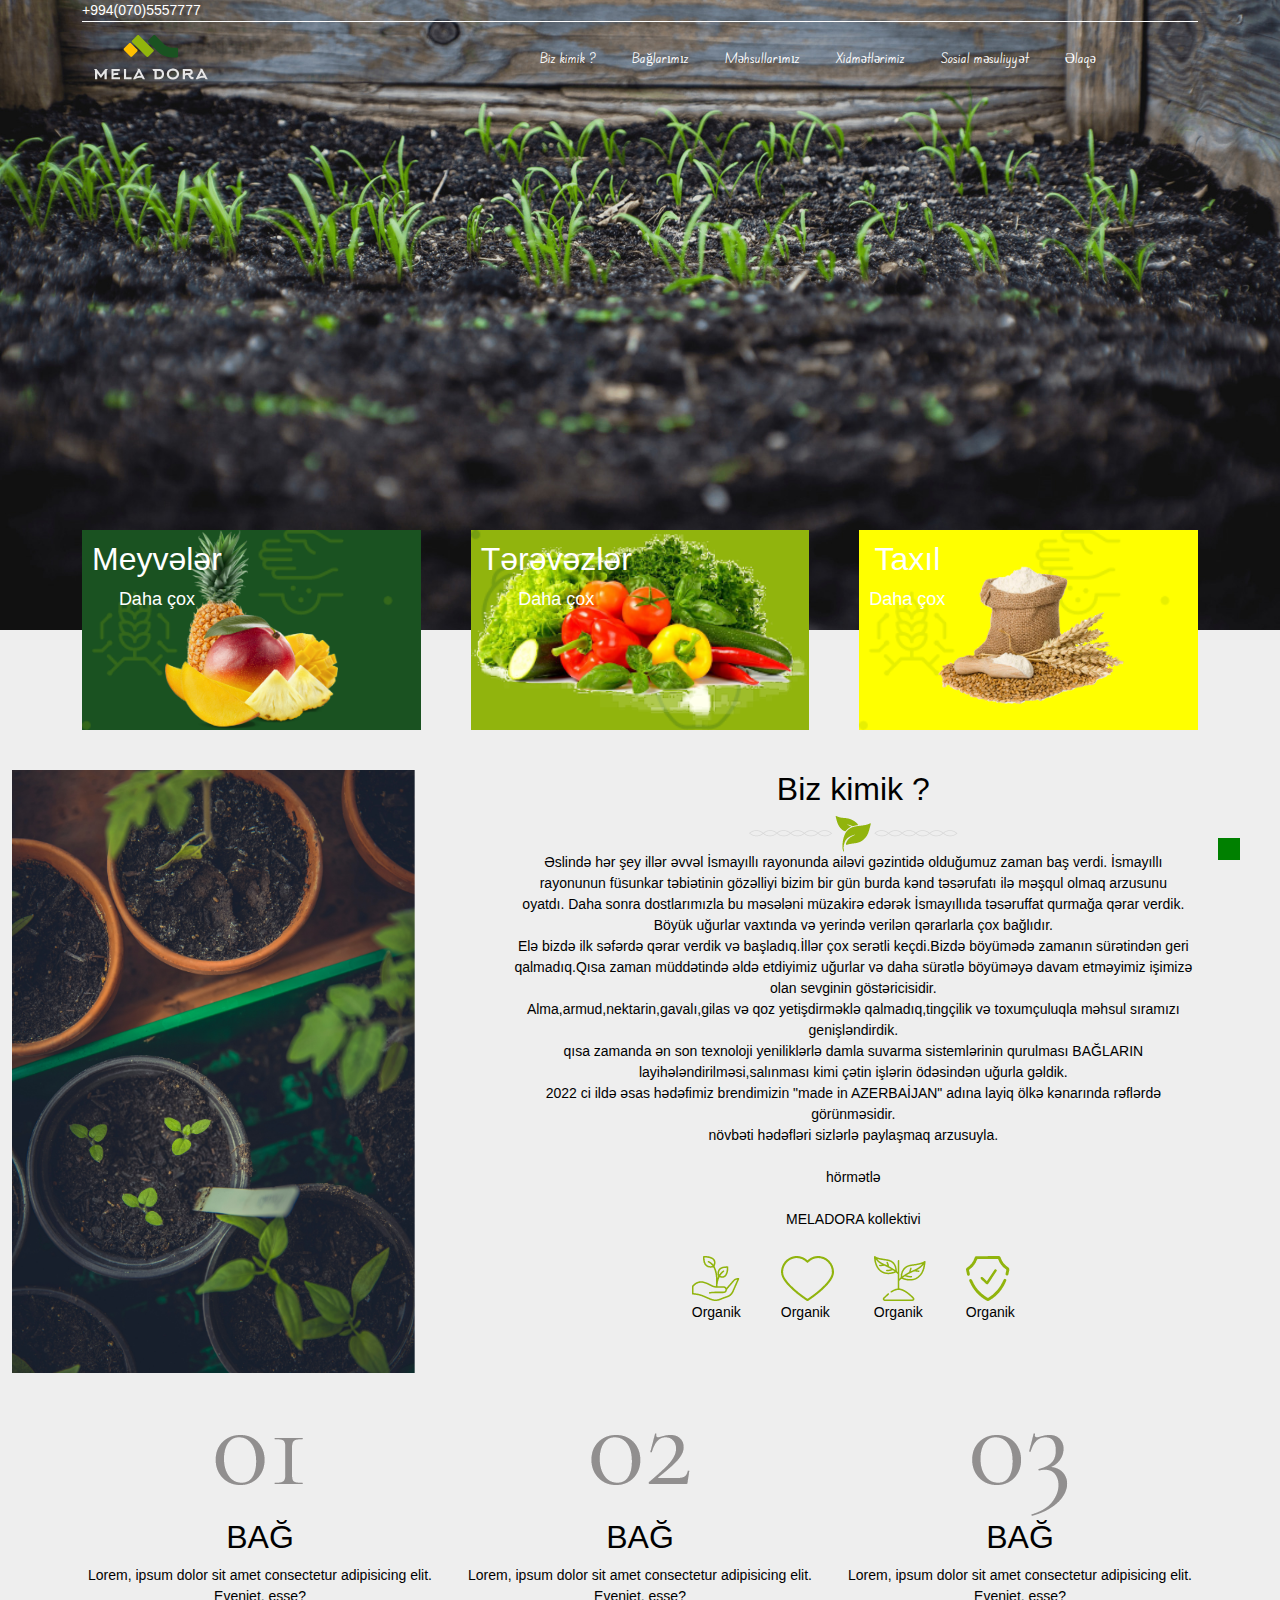
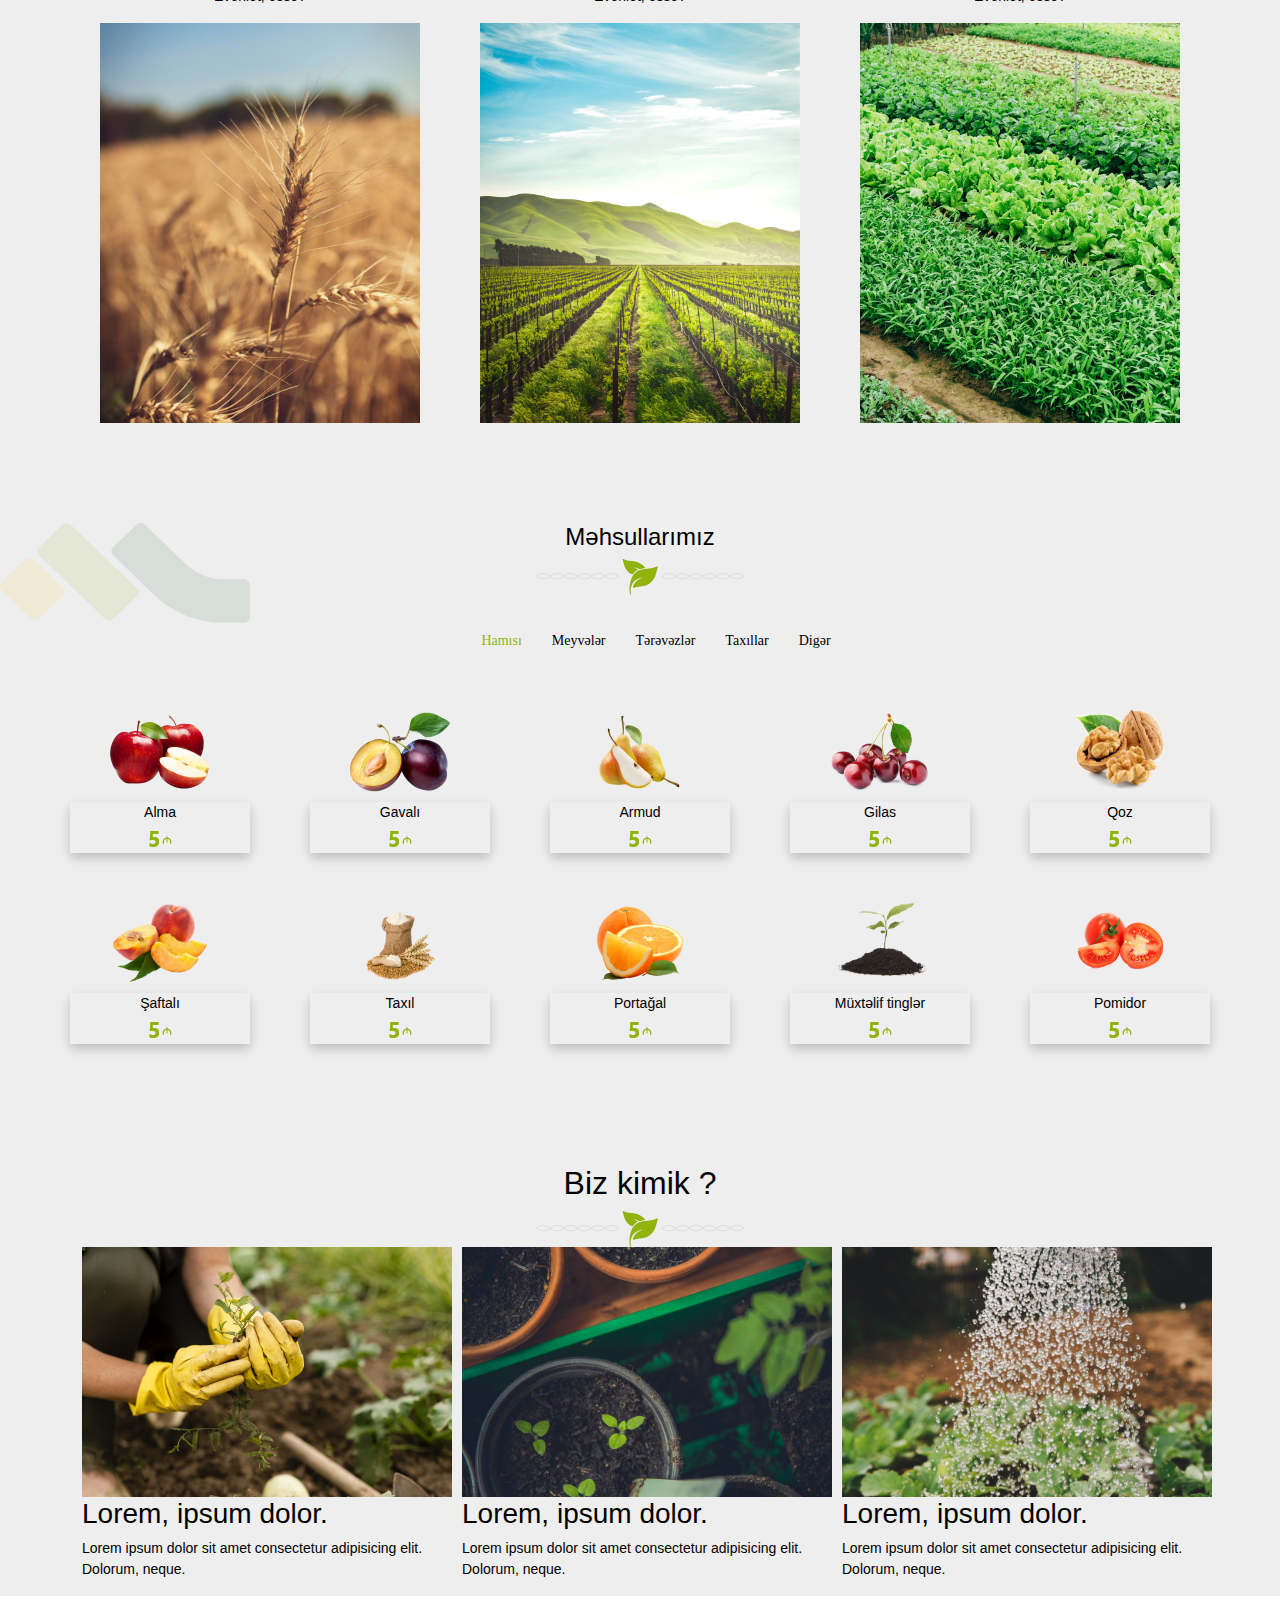
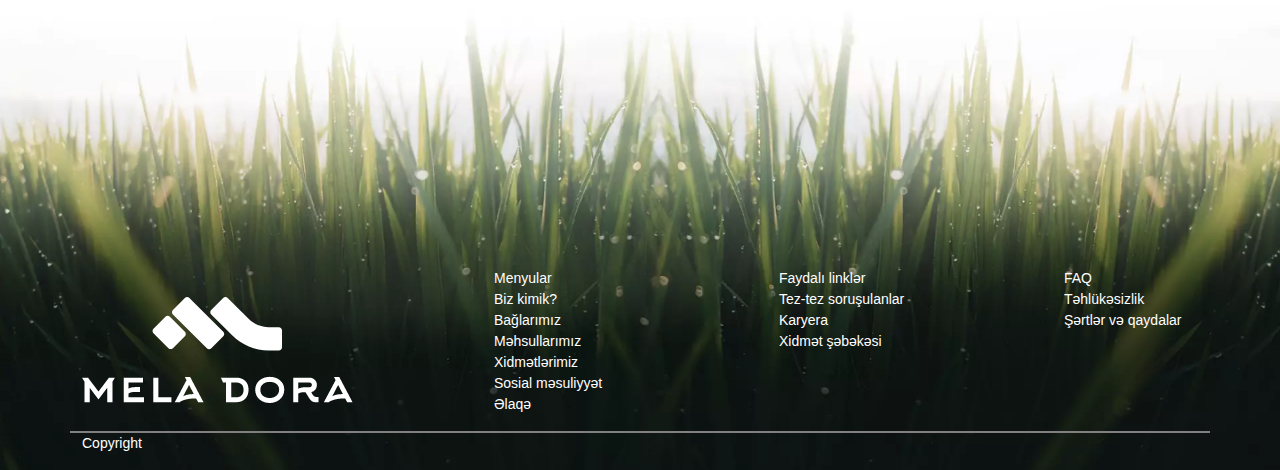
<file: index.html>
<!DOCTYPE html>
<html lang="en">

<head>
  <meta charset="UTF-8" />
  <meta http-equiv="X-UA-Compatible" content="IE=edge" />
  <meta name="viewport" content="width=device-width, initial-scale=1.0" />
  <link
      rel="stylesheet"
      href="	https://cdn.jsdelivr.net/npm/bootstrap@5.2.0-beta1/dist/css/bootstrap.min.css"
    />
  <link rel="stylesheet" href="https://cdnjs.cloudflare.com/ajax/libs/font-awesome/6.1.1/css/all.min.css"
    integrity="sha512-KfkfwYDsLkIlwQp6LFnl8zNdLGxu9YAA1QvwINks4PhcElQSvqcyVLLD9aMhXd13uQjoXtEKNosOWaZqXgel0g=="
    crossorigin="anonymous" referrerpolicy="no-referrer" />
    <link rel="preconnect" href="https://fonts.googleapis.com">
<link rel="preconnect" href="https://fonts.gstatic.com" crossorigin>
<link href="https://fonts.googleapis.com/css2?family=Edu+NSW+ACT+Foundation:wght@500&display=swap" rel="stylesheet">
  <link rel="stylesheet" href="https://unpkg.com/swiper/swiper-bundle.min.css" />
  <link rel="stylesheet" href="./assets/css/common.css" />
 <link rel="stylesheet" href="./assets/css/responsive.css">
  <link rel="stylesheet" href="./assets/css/index.css" />
  <title>Meladora</title>
</head>

<body>

  <!-- Banner -->
  <div class="banner">
    <div class="empty">

    </div>
    <div class="container">
      <div class="row">
        <div class="col-12">
          <section id="navbar">
            <div class="navbar-first">
              <span><i class="fa-solid fa-phone"></i><a href="">+994(070)5557777</a></span>
              <div class="social-icons">
                <a href=""><i class="fa-brands fa-facebook-f"></i></a>
                <a href=""><i class="fa-brands fa-linkedin-in"></i></a>
                <a href=""><i class="fa-brands fa-twitter"></i></a>
                <a href=""><i class="fa-brands fa-instagram"></i></a>
                <a href=""><i class="fa-brands fa-youtube-square"></i></a>
              </div>
            </div>
            <div class="navbar-second ">
              <!-- hamburger -->

              <nav class="navbar navbar-expand-lg w-100" aria-label="Offcanvas navbar large">
                <div class="container">
                  <a class="navbar-brand" href="./index.html"><img src="./assets/img/logo/Group 1.png" alt="" /></a>
                  <button class="navbar-toggler" type="button" data-bs-toggle="offcanvas"
                    data-bs-target="#offcanvasNavbar2" aria-controls="offcanvasNavbar2">
                    <span class="navbar-toggler-icon"></span>
                  </button>
                  <div class="offcanvas offcanvas-end text-white bg-dark" tabindex="-1" id="offcanvasNavbar2"
                    aria-labelledby="offcanvasNavbar2Label">
                    <div class="offcanvas-header">
                      <!-- <h5 class="offcanvas-title" id="offcanvasNavbar2Label">Offcanvas</h5> -->
                      <button type="button" class="btn-close btn-close-white" data-bs-dismiss="offcanvas"
                        aria-label="Close"></button>
                    </div>
                    <div class="offcanvas-body">
                      <ul class="navbar-nav justify-content-end flex-grow-1 pe-3">
                        <li class="nav-item">
                          <a class="nav-link" aria-current="page" href="./bizkimik.html">Biz kimik ?</a>
                        </li>
                        <li class="nav-item">
                          <a class="nav-link" href="./baglarimiz.html">Bağlarımız</a>
                        </li>
                        <li class="nav-item">
                          <a class="nav-link" href="./mehsul.html">Məhsullarımız</a>
                        </li>
                        <li class="nav-item">
                          <a class="nav-link" href="./xidmet.html">Xidmətlərimiz</a>
                        </li>
                        <li class="nav-item">
                          <a class="nav-link" href="./sosial.html">Sosial məsuliyyət</a>
                        </li>
                        <li class="nav-item">
                          <a class="nav-link" href="./elaqe.html">Əlaqə</a>
                        </li>

                        <li class="nav-item-search">
                          <a class="nav-link" href="#"><i class="fa-solid fa-magnifying-glass"></i></a>
                        </li>
                      </ul>
                      <li class="nav-item-input">
                        <input type="text">
                      </li>
                    </div>
                  </div>
                </div>
              </nav>
            </div>
          </section>
        </div>
      </div>
    </div>
  </div>
  <!-- Banner -->

  <!-- section box start -->
  <div class="container">
    <div class="swiper mySwiper">
      <div class="swiper-wrapper">
        <div class="swiper-slide first">
          <div class="content">
            <h2>Meyvələr</h2>
            <p>Daha çox</p>
          </div>
          <img src="./assets/img/box/fruits.png" alt="">
        </div>
        <div class="swiper-slide second">
          <div class="content">
            <h2>Tərəvəzlər</h2>
            <p>Daha çox</p>
          </div>
          <img src="./assets/img/box/plant.png" alt="">
        </div>
        <div class="swiper-slide third">
          <div class="content">
            <h2>Taxıl</h2>
            <p>Daha çox</p>
          </div>
          <img src="./assets/img/box/taxil.png" alt="">
        </div>
      </div>
      <!-- <div class="swiper-button-next"></div>
    <div class="swiper-button-prev"></div> -->
    <div class="swiper-pagination"></div>
    </div> 
  </div>
   
  <!-- section box end -->

  <!-- Section about start -->
  <section id="about">
    <div class="container-fluid">
      <div class="row">
        <div class="col-lg-4 col-md-6 ">
          <div class="about-items-image">
            <img src="./assets/img/about/markus-spiske-k2BDz7QXuJM-unsplash.png" alt="logo" />
          </div>
        </div>
        <div class="col-lg-8 col-md-6 ">
          <div class="about-items">
            <div class="about-items-header">
              <h2>Biz kimik ?</h2>
              <img src="./assets/img/yarpaq/Group 11.png" alt="" />
            </div>
            <div class="about-items-content">
              <p>
                Əslində hər şey illər əvvəl İsmayıllı rayonunda ailəvi
                gəzintidə olduğumuz zaman baş verdi. İsmayıllı <br />
                rayonunun füsunkar təbiətinin gözəlliyi bizim bir gün burda
                kənd təsərufatı ilə məşqul olmaq arzusunu <br />
                oyatdı. Daha sonra dostlarımızla bu məsələni müzakirə edərək
                İsmayıllıda təsəruffat qurmağa qərar verdik. <br />
                Böyük uğurlar vaxtında və yerində verilən qərarlarla çox
                bağlıdır. <br />
                Elə bizdə ilk səfərdə qərar verdik və başladıq.İllər çox
                serətli keçdi.Bizdə böyümədə zamanın sürətindən geri <br />
                qalmadıq.Qısa zaman müddətində əldə etdiyimiz uğurlar və daha
                sürətlə böyüməyə davam etməyimiz işimizə <br />
                olan sevginin göstəricisidir. <br />
                Alma,armud,nektarin,gavalı,gilas və qoz yetişdirməklə
                qalmadıq,tingçilik və toxumçuluqla məhsul sıramızı <br />
                genişləndirdik. <br />
                qısa zamanda ən son texnoloji yeniliklərlə damla suvarma
                sistemlərinin qurulması BAĞLARIN <br />
                layihələndirilməsi,salınması kimi çətin işlərin ödəsindən
                uğurla gəldik. <br />
                2022 ci ildə əsas hədəfimiz brendimizin "made in AZERBAİJAN"
                adına layiq ölkə kənarında rəflərdə <br />
                görünməsidir. <br />
                növbəti hədəfləri sizlərlə paylaşmaq arzusuyla. <br />
                <br />
                hörmətlə
                <br />
                <br />
                MELADORA kollektivi
              </p>
              <!-- <img src="./assets/img/yarpaq/leaf-chain-lg.svg" alt="" /> -->
            </div>
            <div class="about-items-footer">
              <div class="about-icons">
                <div class="about-icons-items">
                  <img src="./assets/img/about/Path 24.png" alt="" />
                  <p>Organik</p>
                </div>
                <div class="about-icons-items">
                  <img src="./assets/img/about/Path 34.png" alt="" />
                  <p>Organik</p>
                </div>
                <div class="about-icons-items">
                  <img src="./assets/img/about/Path 29.png" alt="" />
                  <p>Organik</p>
                </div>
                <div class="about-icons-items">
                  <img src="./assets/img/about/Group 4.png" alt="" />
                  <p>Organik</p>
                </div>
              </div>
            </div>
          </div>
        </div>
      </div>
    </div>
  </section>
  <!-- Section about end -->

  <!-- Section garden start -->
  <div id="garden">
    <div class="container">
      <div class="row">
        <div class="col-lg-4 col-md-6">
          <div class="garden-items">
            <div class="garden-items-header">
              <img src="./assets/img/garden/01.png" alt="">

            </div>
            <div class="garden-items-content">
              <h2>BAĞ</h2>
              <p>Lorem, ipsum dolor sit amet consectetur adipisicing elit. Eveniet, esse?</p>
            </div>
            <div class="garden-items-footer">
              <img src="./assets/img/garden/karina-vorozheeva-brQS8ihqRq4-unsplash.png" alt="">
            </div>
          </div>
        </div>
        <div class="col-lg-4 col-md-6 ">
          <div class="garden-items">
            <img src="./assets/img/garden/02.png" alt="">
            <h2>BAĞ</h2>
            <p>Lorem, ipsum dolor sit amet consectetur adipisicing elit. Eveniet, esse?</p>
          </div>
          <div class="garden-items-footer">
            <img src="./assets/img/garden/adele-payman-2oYMwuFgnTg-unsplash.png" alt="">
          </div>
        </div>

        <div class="col-lg-4 col-md-6">
          <div class="garden-items">
            <img src="./assets/img/garden/03.png" alt="">
            <h2>BAĞ</h2>
            <p>Lorem, ipsum dolor sit amet consectetur adipisicing elit. Eveniet, esse?</p>
          </div>
          <div class="garden-items-footer">
            <img src="./assets/img/garden/markus-winkler-HeqXGxnsnX4-unsplash.png" alt="">
          </div>
        </div>
      </div>
    </div>
  </div>
  </div>
  <!-- Section garden end -->

  <!-- Section products start -->
  <section class="four-main">
    <img class="fourty-background" src="./assets/img/Group 417.png" alt="">
    <h4>Məhsullarımız</h4>
    <img src="./assets/img/Group 11.png">
    <div class="category">
        <ul>
            <li class="hamısı">Hamısı</li>
            <li class="meyveler">Meyvələr</li>
            <li class="terevezler">Tərəvəzlər</li>
            <li class="taxıllar">Taxıllar</li>
            <li class="digerler">Digər</li>
        </ul>
    </div>
    <div class="products">
        <div class="product meyve">
            <img class="product-img" src="./assets/img/products/932-9328480_apples-png-image-red-apple-fruit.png" alt="">
            <div class="product-name">
                Alma <br>
                <img src="./assets/img/manat.png" alt="">
            </div>
        </div>
        <div class="product meyve">
            <img class="product-img" src="./assets/img/gaval.png" alt="">
            <div class="product-name">
                Gavalı <br>
                <img src="./assets/img/manat.png" alt="">
            </div>
        </div>
        <div class="product meyve">
            <img class="product-img" src="./assets/img/armud.png" alt="">
            <div class="product-name">
                Armud <br>
                <img src="./assets/img/manat.png" alt="">
            </div>
        </div>
        <div class="product meyve">
            <img class="product-img" src="./assets/img/gilas.png" alt="">
            <div class="product-name">
                Gilas <br>
                <img src="./assets/img/manat.png" alt="">
            </div>
        </div>
        <div class="product meyve">
            <img class="product-img" src="./assets/img/qoz.png" alt="">
            <div class="product-name">
                Qoz <br>
                <img src="./assets/img/manat.png" alt="">
            </div>
        </div>
        <div class="product meyve">
            <img class="product-img" src="./assets/img/shaftaloi.png" alt="">
            <div class="product-name">
                Şaftalı <br>
                <img src="./assets/img/manat.png" alt="">
            </div>
        </div>
        <div class="product taxıl">
            <img class="product-img" src="./assets/img/taxil.png" alt="">
            <div class="product-name">
                Taxıl <br>
                <img src="./assets/img/manat.png" alt="">
            </div>
        </div>
        <div class="product meyve">
            <img class="product-img" src="./assets/img/portagal.png" alt="">
            <div class="product-name">
                Portağal <br>
                <img src="./assets/img/manat.png" alt="">
            </div>
        </div>
        <div class="product diger">
            <img class="product-img" src="./assets/img/bitki.png" alt="">
            <div class="product-name">
                Müxtəlif tinglər <br>
                <img src="./assets/img/manat.png" alt="">
            </div>
        </div>
        <div class="product terevez">
            <img class="product-img" src="./assets/img/pamidor.png" alt="">
            <div class="product-name">
                Pomidor <br>
                <img src="./assets/img/manat.png" alt="">
            </div>
        </div>
    </div>
</section>
  <!-- Section products end -->



  <!-- Section blog start -->

  <section id="blog">
    <div class="container">
      <div class="row">
        <div class="about-items-header">
          <h2>Biz kimik ?</h2>
          <img src="./assets/img/yarpaq/Group 11.png" alt="" />
        </div>
        <div class="col-lg-4 col-md-6 ">
          <div class="blog-items">
            <div class="blog-items-image">
              <img src="./assets/img/blog/close-up-woman-harvesting-garden.png" alt="">
            </div>
            <div class="blog-items-footer">
              <h3>Lorem, ipsum dolor.</h3>
              <p>Lorem ipsum dolor sit amet consectetur adipisicing elit. Dolorum, neque.</p>
            </div>
          </div>
        </div>
        <div class="col-lg-4 col-md-6">
          <div class="blog-items">
            <div class="blog-items-image">
              <img src="./assets/img/blog/markus-spiske-k2BDz7QXuJM-unsplash.png" alt="">
            </div>
            <div class="blog-items-footer">
              <h3>Lorem, ipsum dolor.</h3>
              <p>Lorem ipsum dolor sit amet consectetur adipisicing elit. Dolorum, neque.</p>
            </div>
          </div>
        </div>
        <div class="col-lg-4 col-md-6">
          <div class="blog-items">
            <div class="blog-items-image">
              <img src="./assets/img/blog/markus-spiske-sFydXGrt5OA-unsplash.png" alt="">
            </div>
            <div class="blog-items-footer">
              <h3>Lorem, ipsum dolor.</h3>
              <p>Lorem ipsum dolor sit amet consectetur adipisicing elit. Dolorum, neque.</p>
            </div>
          </div>
        </div>
      </div>
    </div>
  </section>
  <!-- Section blog end -->

  <!-- Section footer start -->
  <section class="footer">
    <div class="container-xl">
      <div class="row" style="border-bottom: 2px solid gray;">
        <div class="col-lg-4 col-md-6 col-sm-3 align-self-center">
          <img class="foter-logo" src="./assets/img/footer/Group 418.png" alt="">
        </div>
        <div class="col-lg-3 col-md-3 col-sm-12 ">
          <ul class="foter-menyu">
            <li><a href="">Menyular</a></li>
            <li><a href="#">Biz kimik?</a></li>
            <li><a href="#">Bağlarımız</a></li>
            <li><a href="#">Məhsullarımız</a></li>
            <li><a href="#">Xidmətlərimiz</a></li>
            <li><a href="#">Sosial məsuliyyət</a></li>
            <li><a href="#">Əlaqə</a></li>
          </ul>
        </div>
        <div class="col-lg-3 col-md-3 col-sm-12">
          <ul class="foter-menyu">
            <li><a href="">Faydalı linklər</a></li>
            <li><a href="">Tez-tez soruşulanlar</a></li>
            <li><a href="">Karyera</a></li>
            <li><a href="">Xidmət şəbəkəsi</a></li>
          </ul>

          </ul>
        </div>
        <div class="col-lg-2 col-md-3 col-sm-12">
          <ul class="foter-menyu">
            <li><a href="">FAQ</a></li>
            <li><a href="">Təhlükəsizlik</a></li>
            <li><a href="">Şərtlər və qaydalar</a></li>
          </ul>

          </ul>
        </div>
      </div>
      <div class="row copyright">
        <p>Copyright</p>
      </div>
    </div>
  </section>
  <!-- section footer end -->

  <a id="yuxari" href="">
    <i class="fa-solid fa-arrow-up"></i>
  </a>



  <script src="https://unpkg.com/swiper/swiper-bundle.min.js"></script>
  <script src="https://code.jquery.com/jquery-3.6.0.slim.js"
    integrity="sha256-HwWONEZrpuoh951cQD1ov2HUK5zA5DwJ1DNUXaM6FsY=" crossorigin="anonymous"></script>
    <script src="	https://cdn.jsdelivr.net/npm/bootstrap@5.2.0-beta1/dist/js/bootstrap.bundle.min.js"></script>
  <script src="./assets/javascript/index.js"></script>
</body>

</html>
</file>
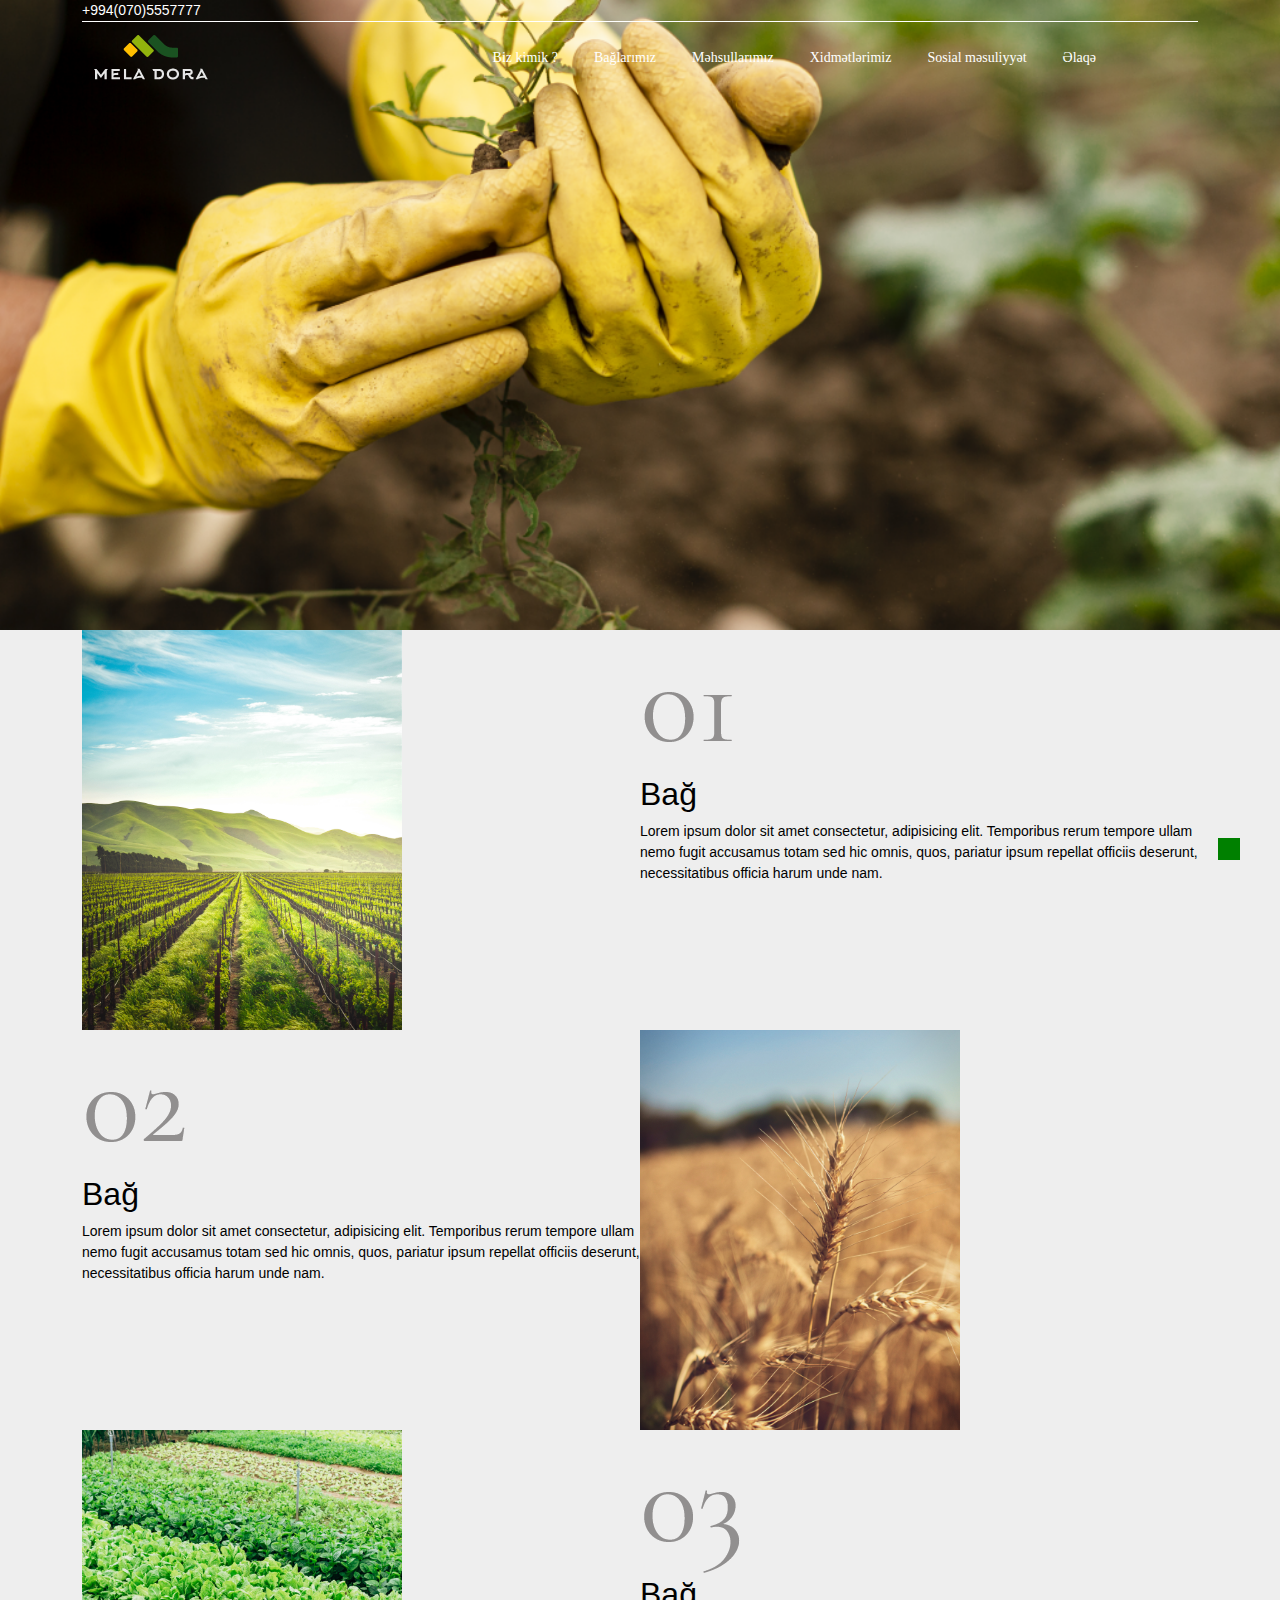
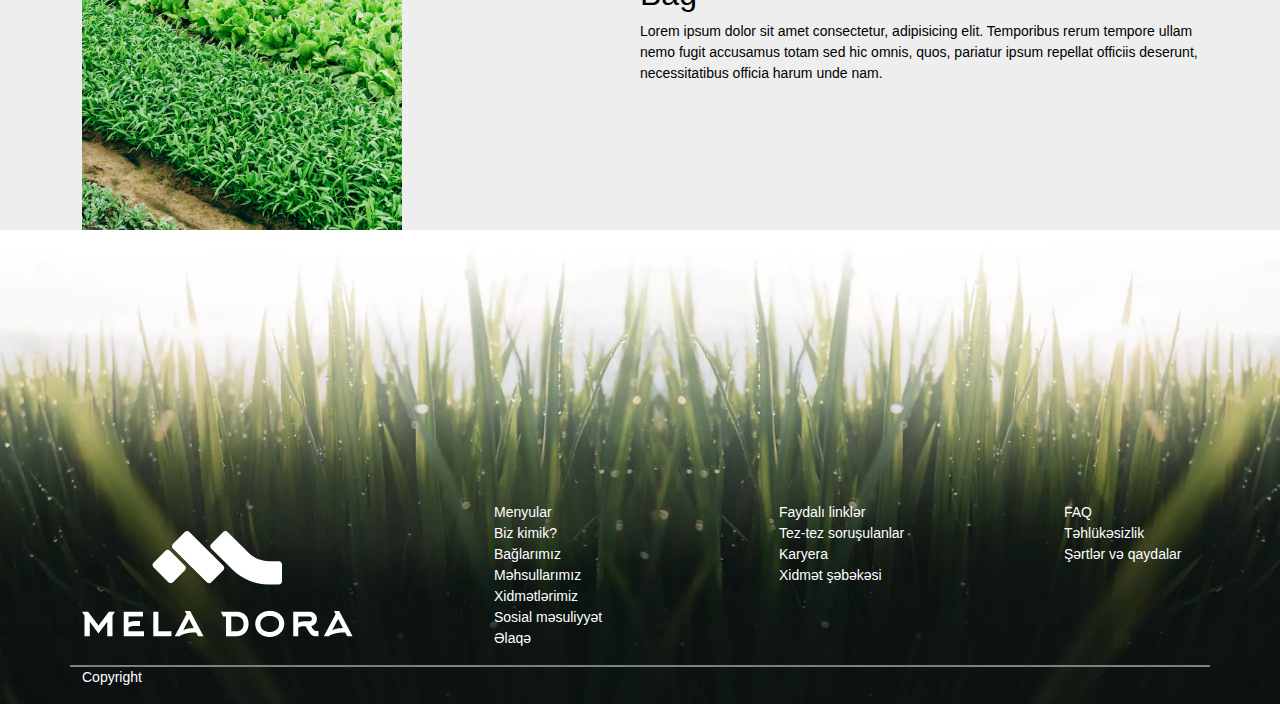
<file: baglarimiz.html>
<!DOCTYPE html>
<html lang="en">
  <head>
    <meta charset="UTF-8" />
    <meta http-equiv="X-UA-Compatible" content="IE=edge" />
    <meta name="viewport" content="width=device-width, initial-scale=1.0" />
    <link
      rel="stylesheet"
      href="	https://cdn.jsdelivr.net/npm/bootstrap@5.2.0-beta1/dist/css/bootstrap.min.css"
    />
    <link
      rel="stylesheet"
      href="https://cdnjs.cloudflare.com/ajax/libs/font-awesome/6.1.1/css/all.min.css"
      integrity="sha512-KfkfwYDsLkIlwQp6LFnl8zNdLGxu9YAA1QvwINks4PhcElQSvqcyVLLD9aMhXd13uQjoXtEKNosOWaZqXgel0g=="
      crossorigin="anonymous"
      referrerpolicy="no-referrer"
    />
    <link
      rel="stylesheet"
      href="https://unpkg.com/swiper/swiper-bundle.min.css"
    />
    <link rel="stylesheet" href="./assets/css/common.css" />
    <link rel="stylesheet" href="./assets/css/responsive.css" />
    <link rel="stylesheet" href="./assets/css/index.css" />
    <link rel="stylesheet" href="./assets/css/bizkimik.css">
    <link rel="stylesheet" href="./assets/css/baglarimiz.css">
    <title>Meladora</title>
  </head>
  <body>
    
    <!-- Banner -->
    <div class="banner">
      <div class="empty">
  
      </div>
      <div class="container">
        <div class="row">
          <div class="col-12">
            <section id="navbar">
              <div class="navbar-first">
                <span><i class="fa-solid fa-phone"></i><a href="">+994(070)5557777</a></span>
                <div class="social-icons">
                  <a href=""><i class="fa-brands fa-facebook-f"></i></a>
                  <a href=""><i class="fa-brands fa-linkedin-in"></i></a>
                  <a href=""><i class="fa-brands fa-twitter"></i></a>
                  <a href=""><i class="fa-brands fa-instagram"></i></a>
                  <a href=""><i class="fa-brands fa-youtube-square"></i></a>
                </div>
              </div>
              <div class="navbar-second ">
                <!-- hamburger -->
  
                <nav class="navbar navbar-expand-lg w-100" aria-label="Offcanvas navbar large">
                  <div class="container">
                    <a class="navbar-brand" href="./index.html"><img src="./assets/img/logo/Group 1.png" alt="" /></a>
                    <button class="navbar-toggler" type="button" data-bs-toggle="offcanvas"
                      data-bs-target="#offcanvasNavbar2" aria-controls="offcanvasNavbar2">
                      <span class="navbar-toggler-icon"></span>
                    </button>
                    <div class="offcanvas offcanvas-end text-white bg-dark" tabindex="-1" id="offcanvasNavbar2"
                      aria-labelledby="offcanvasNavbar2Label">
                      <div class="offcanvas-header">
                        <!-- <h5 class="offcanvas-title" id="offcanvasNavbar2Label">Offcanvas</h5> -->
                        <button type="button" class="btn-close btn-close-white" data-bs-dismiss="offcanvas"
                          aria-label="Close"></button>
                      </div>
                      <div class="offcanvas-body">
                        <ul class="navbar-nav justify-content-end flex-grow-1 pe-3">
                          <li class="nav-item">
                            <a class="nav-link" aria-current="page" href="./bizkimik.html">Biz kimik ?</a>
                          </li>
                          <li class="nav-item">
                            <a class="nav-link" href="./baglarimiz.html">Bağlarımız</a>
                          </li>
                          <li class="nav-item">
                            <a class="nav-link" href="./mehsul.html">Məhsullarımız</a>
                          </li>
                          <li class="nav-item">
                            <a class="nav-link" href="./xidmet.html">Xidmətlərimiz</a>
                          </li>
                          <li class="nav-item">
                            <a class="nav-link" href="./sosial.html">Sosial məsuliyyət</a>
                          </li>
                          <li class="nav-item">
                            <a class="nav-link" href="./elaqe.html">Əlaqə</a>
                          </li>
  
                          <li class="nav-item-search">
                            <a class="nav-link" href="#"><i class="fa-solid fa-magnifying-glass"></i></a>
                          </li>
                        </ul>
                        <li class="nav-item-input">
                          <input type="text">
                        </li>
                      </div>
                    </div>
                  </div>
                </nav>
              </div>
            </section>
          </div>
        </div>
      </div>
    </div>
    <!-- Banner -->

    <!-- Section garden start -->
<div class="container">
    <div class="row d-flex">
        <div class="col-12 d-flex flex-wrap mt-100">
<div class="col-lg-6 col-xs-12">
<img src="./assets/img/garden/adele-payman-2oYMwuFgnTg-unsplash.png" alt="">
</div>
<div class="col-lg-6 col-xs-12">
    <img src="./assets/img/garden/01.png" alt="">
<h2>Bağ</h2>
<p>Lorem ipsum dolor sit amet consectetur, adipisicing elit. Temporibus rerum tempore ullam nemo fugit accusamus totam sed hic omnis, quos, pariatur ipsum repellat officiis deserunt, necessitatibus officia harum unde nam.</p>
</div>
        </div>
    </div>
    <div class="row d-flex">
      <div class="col-12 d-flex flex-wrap mt-100">
        <div class="col-lg-6 col-xs-12">
          <img src="./assets/img/garden/02.png" alt="">
        <h2>Bağ</h2>
        <p>Lorem ipsum dolor sit amet consectetur, adipisicing elit. Temporibus rerum tempore ullam nemo fugit accusamus totam sed hic omnis, quos, pariatur ipsum repellat officiis deserunt, necessitatibus officia harum unde nam.</p>
        </div>
<div class="col-lg-6 col-xs-12">
<img src="./assets/img/garden/karina-vorozheeva-brQS8ihqRq4-unsplash.png" alt="">
</div>

      </div>
  </div>
  <div class="row d-flex">
    <div class="col-12 d-flex flex-wrap mt-100">
<div class="col-lg-6 col-xs-12">
<img src="./assets/img/garden/markus-winkler-HeqXGxnsnX4-unsplash.png" alt="">
</div>
<div class="col-lg-6 col-xs-12">
<img src="./assets/img/garden/03.png" alt="">
<h2>Bağ</h2>
<p>Lorem ipsum dolor sit amet consectetur, adipisicing elit. Temporibus rerum tempore ullam nemo fugit accusamus totam sed hic omnis, quos, pariatur ipsum repellat officiis deserunt, necessitatibus officia harum unde nam.</p>
</div>
    </div>
</div>
</div>
      <!-- Section garden end -->



         <!-- Section footer start -->
    <section class="footer">
        <div class="container-xl">
            <div class="row" style="border-bottom: 2px solid gray;">
                <div class="col-lg-4 col-md-3 col-sm-3 align-self-center">
                    <img class="foter-logo" src="./assets/img/footer/Group 418.png" alt="">
                </div>
                <div class="col-lg-3 col-md-3 col-sm-3 ">
                    <ul class="foter-menyu">
                        <li><a href="">Menyular</a></li>
                        <li><a href="#">Biz kimik?</a></li>
                        <li><a href="#">Bağlarımız</a></li>
                        <li><a href="#">Məhsullarımız</a></li>
                        <li><a href="#">Xidmətlərimiz</a></li>
                        <li><a href="#">Sosial məsuliyyət</a></li>
                        <li><a href="#">Əlaqə</a></li>
                    </ul>
                </div>
                <div class="col-lg-3 col-md-3 col-sm-3">
                    <ul class="foter-menyu">
                        <li><a href="">Faydalı linklər</a></li>
                        <li><a href="">Tez-tez soruşulanlar</a></li>
                        <li><a href="">Karyera</a></li>
                        <li><a href="">Xidmət şəbəkəsi</a></li>
                    </ul>
                        
                    </ul>
                </div>
                <div class="col-lg-2 col-md-3 col-sm-3">
                    <ul class="foter-menyu">
                        <li><a href="">FAQ</a></li>
                        <li><a href="">Təhlükəsizlik</a></li>
                        <li><a href="">Şərtlər və qaydalar</a></li>
                    </ul>
                        
                    </ul>
                </div>
            </div>
            <div class="row copyright">
                <p>Copyright</p>
            </div>
        </div>
    </section>
      <!-- section footer end -->

      <a id="yuxari" href="">
        <i class="fa-solid fa-arrow-up"></i>
      </a>
    




      <script src="https://unpkg.com/swiper/swiper-bundle.min.js"></script>
      <script
        src="https://code.jquery.com/jquery-3.6.0.slim.js"
        integrity="sha256-HwWONEZrpuoh951cQD1ov2HUK5zA5DwJ1DNUXaM6FsY="
        crossorigin="anonymous"
      ></script>
      <script src="	https://cdn.jsdelivr.net/npm/bootstrap@5.2.0-beta1/dist/js/bootstrap.bundle.min.js"></script>
   
      <script src="./assets/javascript/index.js"></script>     
  </body>
</file>
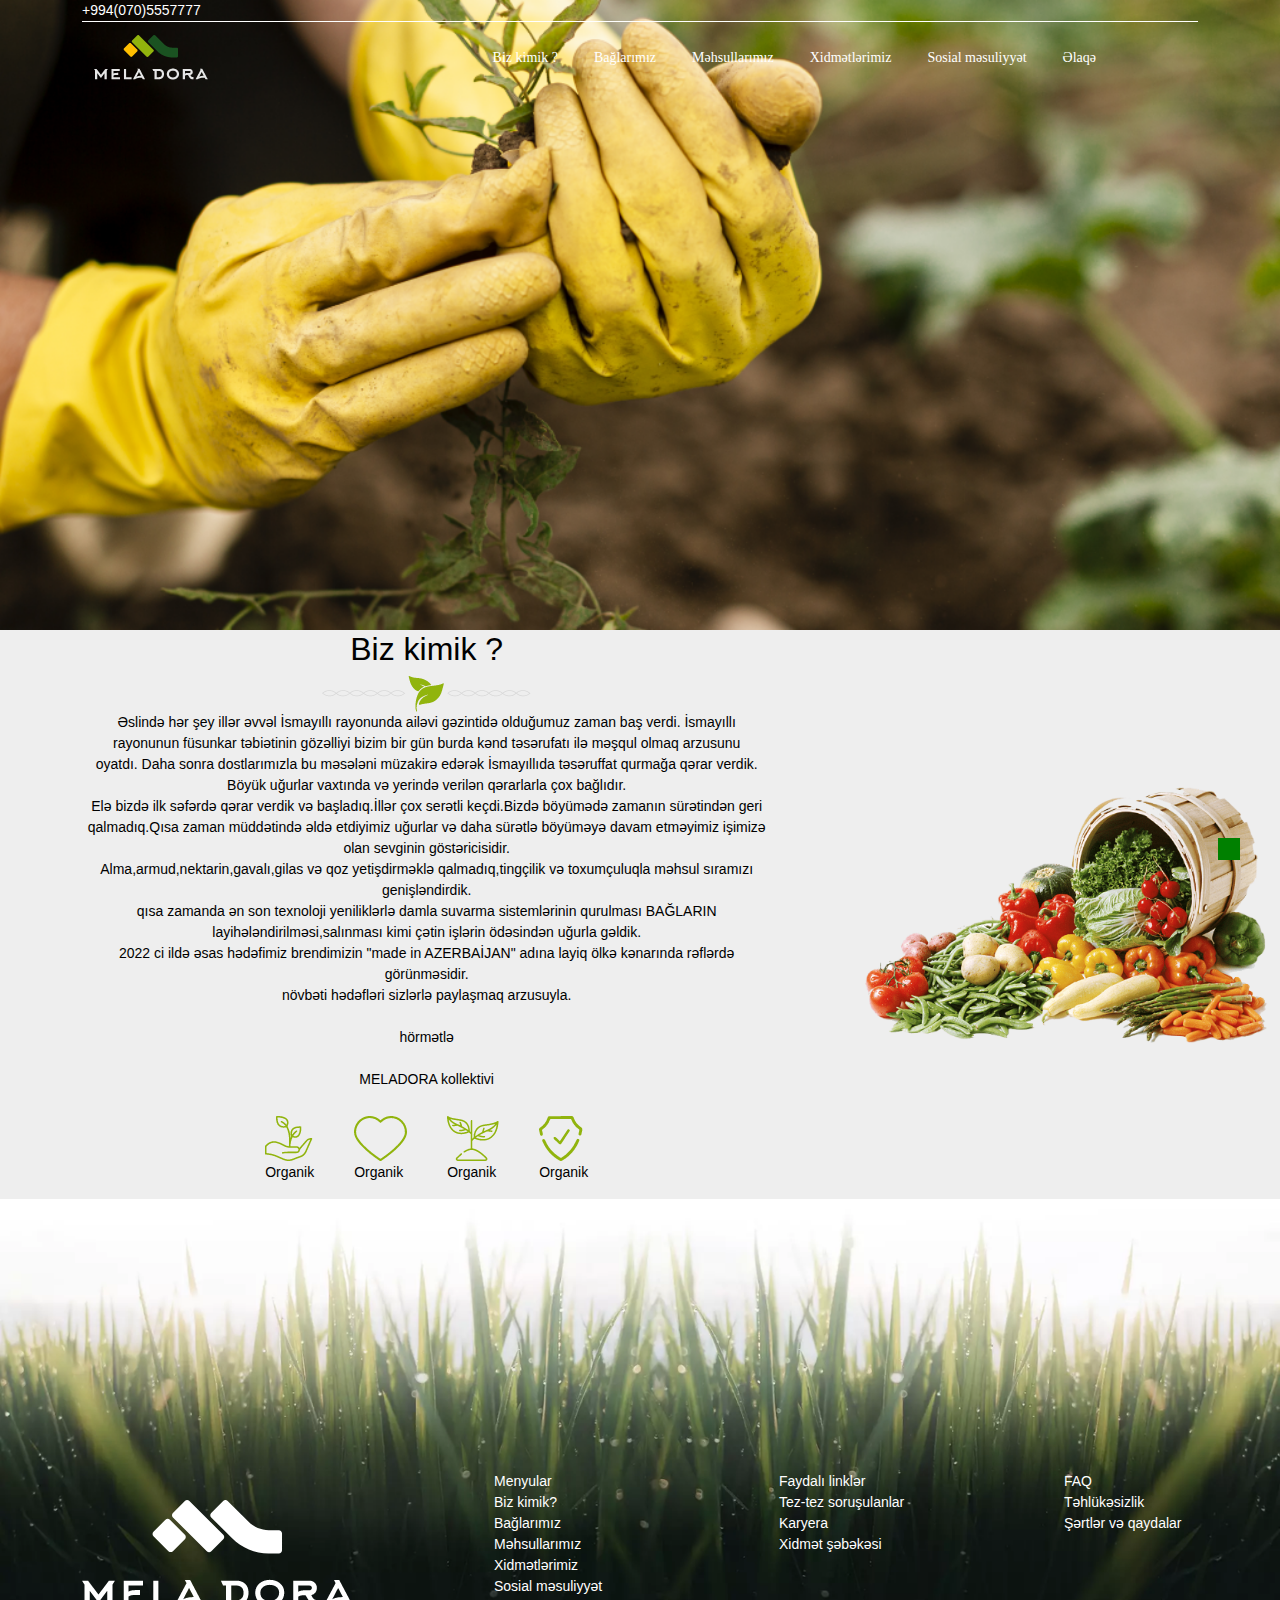
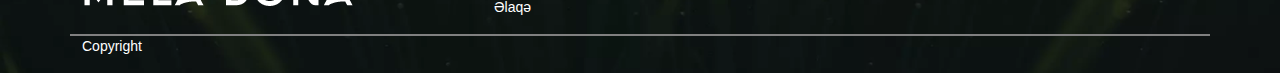
<file: bizkimik.html>
<!DOCTYPE html>
<html lang="en">
  <head>
    <meta charset="UTF-8" />
    <meta http-equiv="X-UA-Compatible" content="IE=edge" />
    <meta name="viewport" content="width=device-width, initial-scale=1.0" />
    <link
      rel="stylesheet"
      href="	https://cdn.jsdelivr.net/npm/bootstrap@5.2.0-beta1/dist/css/bootstrap.min.css"
    />
    <link
      rel="stylesheet"
      href="https://cdnjs.cloudflare.com/ajax/libs/font-awesome/6.1.1/css/all.min.css"
      integrity="sha512-KfkfwYDsLkIlwQp6LFnl8zNdLGxu9YAA1QvwINks4PhcElQSvqcyVLLD9aMhXd13uQjoXtEKNosOWaZqXgel0g=="
      crossorigin="anonymous"
      referrerpolicy="no-referrer"
    />
    <link
      rel="stylesheet"
      href="https://unpkg.com/swiper/swiper-bundle.min.css"
    />
    <link rel="stylesheet" href="./assets/css/common.css" />
    <link rel="stylesheet" href="./assets/css/responsive.css" />
    <link rel="stylesheet" href="./assets/css/index.css" />
    <link rel="stylesheet" href="./assets/css/bizkimik.css">
    <title>Meladora</title>
  </head>
  <body>


  <!-- Banner -->
  <div  class="banner">
    <div class="empty">

    </div>
    <div class="container">
      <div class="row">
        <div class="col-12">
          <section id="navbar">
            <div class="navbar-first">
              <span><i class="fa-solid fa-phone"></i><a href="">+994(070)5557777</a></span>
              <div class="social-icons">
                <a href=""><i class="fa-brands fa-facebook-f"></i></a>
                <a href=""><i class="fa-brands fa-linkedin-in"></i></a>
                <a href=""><i class="fa-brands fa-twitter"></i></a>
                <a href=""><i class="fa-brands fa-instagram"></i></a>
                <a href=""><i class="fa-brands fa-youtube-square"></i></a>
              </div>
            </div>
            <div class="navbar-second ">
              <!-- hamburger -->

              <nav class="navbar navbar-expand-lg w-100" aria-label="Offcanvas navbar large">
                <div class="container">
                  <a class="navbar-brand" href="./index.html"><img src="./assets/img/logo/Group 1.png" alt="" /></a>
                  <button class="navbar-toggler" type="button" data-bs-toggle="offcanvas"
                    data-bs-target="#offcanvasNavbar2" aria-controls="offcanvasNavbar2">
                    <span class="navbar-toggler-icon"></span>
                  </button>
                  <div class="offcanvas offcanvas-end text-white bg-dark" tabindex="-1" id="offcanvasNavbar2"
                    aria-labelledby="offcanvasNavbar2Label">
                    <div class="offcanvas-header">
                      <!-- <h5 class="offcanvas-title" id="offcanvasNavbar2Label">Offcanvas</h5> -->
                      <button type="button" class="btn-close btn-close-white" data-bs-dismiss="offcanvas"
                        aria-label="Close"></button>
                    </div>
                    <div class="offcanvas-body">
                      <ul class="navbar-nav justify-content-end flex-grow-1 pe-3">
                        <li class="nav-item">
                          <a class="nav-link" aria-current="page" href="./bizkimik.html">Biz kimik ?</a>
                        </li>
                        <li class="nav-item">
                          <a class="nav-link" href="./baglarimiz.html">Bağlarımız</a>
                        </li>
                        <li class="nav-item">
                          <a class="nav-link" href="./mehsul.html">Məhsullarımız</a>
                        </li>
                        <li class="nav-item">
                          <a class="nav-link" href="./xidmet.html">Xidmətlərimiz</a>
                        </li>
                        <li class="nav-item">
                          <a class="nav-link" href="./sosial.html">Sosial məsuliyyət</a>
                        </li>
                        <li class="nav-item">
                          <a class="nav-link" href="./elaqe.html">Əlaqə</a>
                        </li>

                        <li class="nav-item-search">
                          <a class="nav-link" href="#"><i class="fa-solid fa-magnifying-glass"></i></a>
                        </li>
                      </ul>
                      <li class="nav-item-input">
                        <input type="text">
                      </li>
                    </div>
                  </div>
                </div>
              </nav>
            </div>
          </section>
        </div>
      </div>
    </div>
  </div>
  <!-- Banner -->

          <!-- Section about start -->
     <section id="about">
        <div class="container-fluid">
          <div class="row">
          
            <div class="col-lg-8 col-md-6 col-xs-12">
              <div class="about-items">
                <div class="about-items-header">
                  <h2>Biz kimik ?</h2>
                  <img src="./assets/img/yarpaq/Group 11.png" alt="" />
                </div>
                <div class="about-items-content">
                  <p>
                    Əslində hər şey illər əvvəl İsmayıllı rayonunda ailəvi
                    gəzintidə olduğumuz zaman baş verdi. İsmayıllı <br />
                    rayonunun füsunkar təbiətinin gözəlliyi bizim bir gün burda
                    kənd təsərufatı ilə məşqul olmaq arzusunu <br />
                    oyatdı. Daha sonra dostlarımızla bu məsələni müzakirə edərək
                    İsmayıllıda təsəruffat qurmağa qərar verdik. <br />
                    Böyük uğurlar vaxtında və yerində verilən qərarlarla çox
                    bağlıdır. <br />
                    Elə bizdə ilk səfərdə qərar verdik və başladıq.İllər çox
                    serətli keçdi.Bizdə böyümədə zamanın sürətindən geri <br />
                    qalmadıq.Qısa zaman müddətində əldə etdiyimiz uğurlar və daha
                    sürətlə böyüməyə davam etməyimiz işimizə <br />
                    olan sevginin göstəricisidir. <br />
                    Alma,armud,nektarin,gavalı,gilas və qoz yetişdirməklə
                    qalmadıq,tingçilik və toxumçuluqla məhsul sıramızı <br />
                    genişləndirdik. <br />
                    qısa zamanda ən son texnoloji yeniliklərlə damla suvarma
                    sistemlərinin qurulması BAĞLARIN <br />
                    layihələndirilməsi,salınması kimi çətin işlərin ödəsindən
                    uğurla gəldik. <br />
                    2022 ci ildə əsas hədəfimiz brendimizin "made in AZERBAİJAN"
                    adına layiq ölkə kənarında rəflərdə <br />
                    görünməsidir. <br />
                    növbəti hədəfləri sizlərlə paylaşmaq arzusuyla. <br />
                    <br />
                    hörmətlə
                    <br />
                    <br />
                    MELADORA kollektivi
                  </p>
                  <!-- <img src="./assets/img/yarpaq/leaf-chain-lg.svg" alt="" /> -->
                </div>
                <div class="about-items-footer">
                  <div class="about-icons">
                    <div class="about-icons-items">
                      <img src="./assets/img/about/Path 24.png" alt="" />
                      <p>Organik</p>
                    </div>
                    <div class="about-icons-items">
                      <img src="./assets/img/about/Path 34.png" alt="" />
                      <p>Organik</p>
                    </div>
                    <div class="about-icons-items">
                      <img src="./assets/img/about/Path 29.png" alt="" />
                      <p>Organik</p>
                    </div>
                    <div class="about-icons-items">
                      <img src="./assets/img/about/Group 4.png" alt="" />
                      <p>Organik</p>
                    </div>
                  </div>
                </div>
              </div>
            </div>
            <div class="col-lg-4 col-md-6 col-xs-12 align-self-center">
                <div class="about-items-image">
                  <img
                    src="./assets/img/bizkimik/17346.png"
                    alt="logo"
                  />
                </div>
              </div>
          </div>
        </div>
      </section>
      <!-- Section about end -->
    <!-- Section footer start -->
    <section class="footer">
      <div class="container-xl">
          <div class="row" style="border-bottom: 2px solid gray;">
              <div class="col-lg-4 col-md-3 col-sm-3 align-self-center">
                  <img class="foter-logo" src="./assets/img/footer/Group 418.png" alt="">
              </div>
              <div class="col-lg-3 col-md-3 col-sm-3 ">
                  <ul class="foter-menyu">
                      <li><a href="">Menyular</a></li>
                      <li><a href="#">Biz kimik?</a></li>
                      <li><a href="#">Bağlarımız</a></li>
                      <li><a href="#">Məhsullarımız</a></li>
                      <li><a href="#">Xidmətlərimiz</a></li>
                      <li><a href="#">Sosial məsuliyyət</a></li>
                      <li><a href="#">Əlaqə</a></li>
                  </ul>
              </div>
              <div class="col-lg-3 col-md-3 col-sm-3">
                  <ul class="foter-menyu">
                      <li><a href="">Faydalı linklər</a></li>
                      <li><a href="">Tez-tez soruşulanlar</a></li>
                      <li><a href="">Karyera</a></li>
                      <li><a href="">Xidmət şəbəkəsi</a></li>
                  </ul>
                      
                  </ul>
              </div>
              <div class="col-lg-2 col-md-3 col-sm-3">
                  <ul class="foter-menyu">
                      <li><a href="">FAQ</a></li>
                      <li><a href="">Təhlükəsizlik</a></li>
                      <li><a href="">Şərtlər və qaydalar</a></li>
                  </ul>
                      
                  </ul>
              </div>
          </div>
          <div class="row copyright">
              <p>Copyright</p>
          </div>
      </div>
  </section>
    <!-- section footer end -->

    <a id="yuxari" href="">
      <i class="fa-solid fa-arrow-up"></i>
    </a>




      <script src="https://unpkg.com/swiper/swiper-bundle.min.js"></script>
      <script
        src="https://code.jquery.com/jquery-3.6.0.slim.js"
        integrity="sha256-HwWONEZrpuoh951cQD1ov2HUK5zA5DwJ1DNUXaM6FsY="
        crossorigin="anonymous"
      ></script>
      <script src="	https://cdn.jsdelivr.net/npm/bootstrap@5.2.0-beta1/dist/js/bootstrap.bundle.min.js"></script>
     <script src="./assets/javascript/index.js"></script>
  </body>
</file>
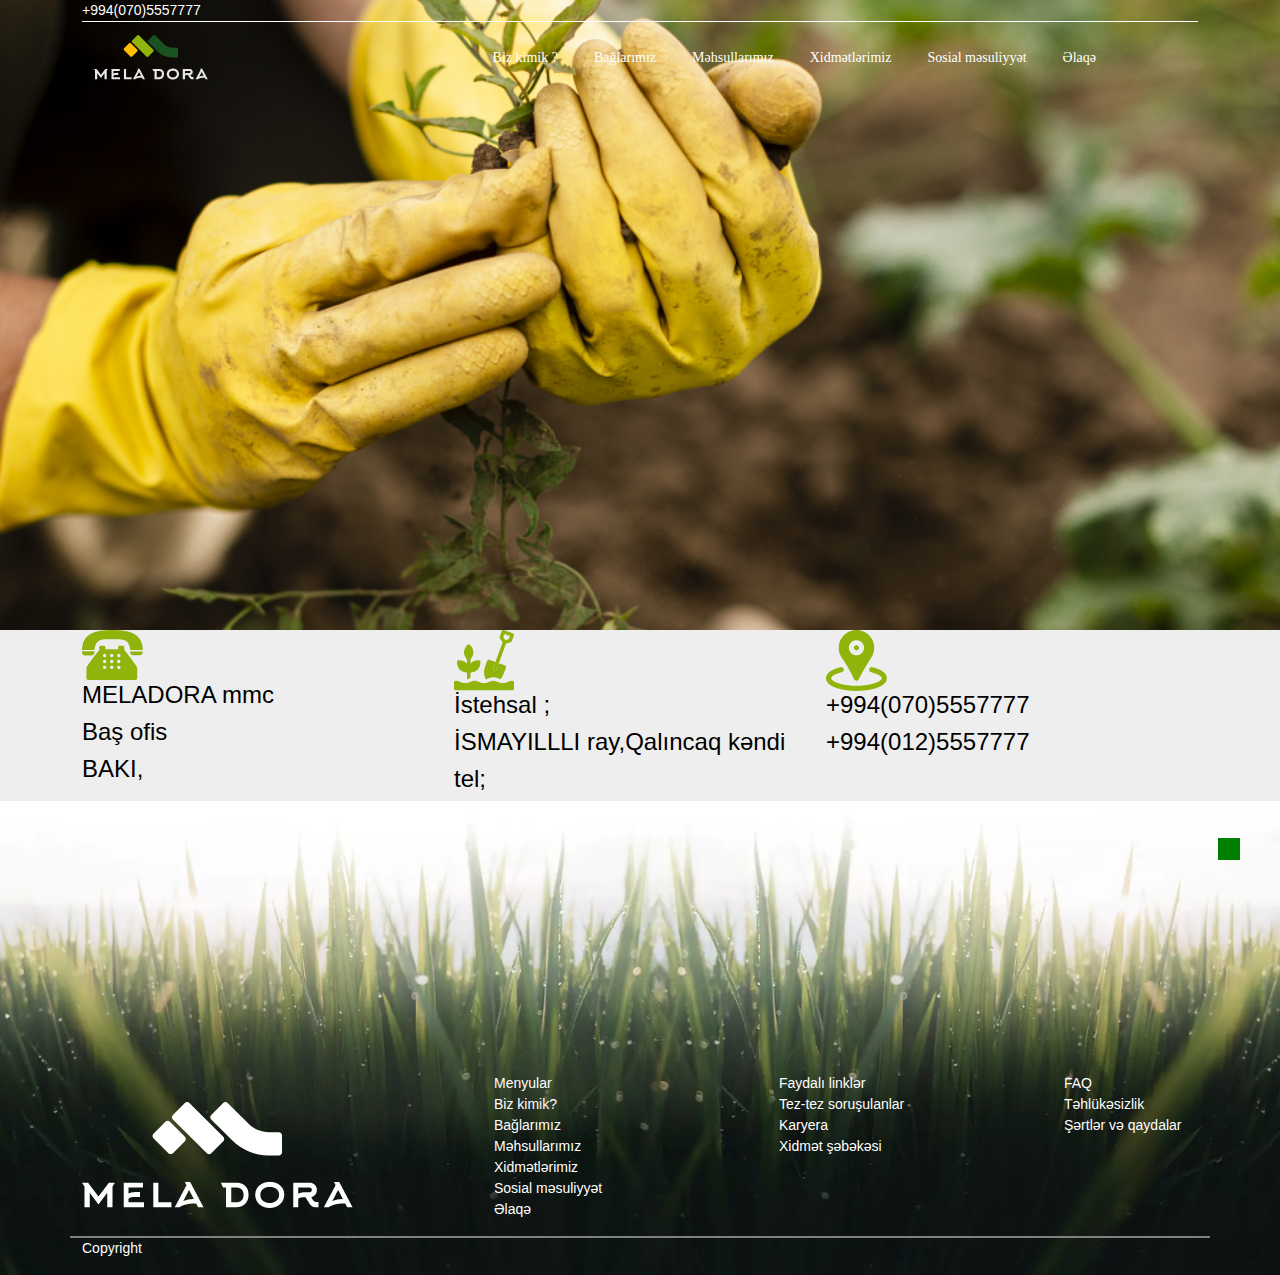
<file: elaqe.html>
<!DOCTYPE html>
<html lang="en">

<head>
  <meta charset="UTF-8" />
  <meta http-equiv="X-UA-Compatible" content="IE=edge" />
  <meta name="viewport" content="width=device-width, initial-scale=1.0" />
  <link rel="stylesheet" href="	https://cdn.jsdelivr.net/npm/bootstrap@5.2.0-beta1/dist/css/bootstrap.min.css" />
  <link rel="stylesheet" href="https://cdnjs.cloudflare.com/ajax/libs/font-awesome/6.1.1/css/all.min.css"
    integrity="sha512-KfkfwYDsLkIlwQp6LFnl8zNdLGxu9YAA1QvwINks4PhcElQSvqcyVLLD9aMhXd13uQjoXtEKNosOWaZqXgel0g=="
    crossorigin="anonymous" referrerpolicy="no-referrer" />
  <link rel="stylesheet" href="https://unpkg.com/swiper/swiper-bundle.min.css" />
  <link rel="stylesheet" href="./assets/css/common.css" />
  <link rel="stylesheet" href="./assets/css/responsive.css" />
  <link rel="stylesheet" href="./assets/css/index.css" />
  <link rel="stylesheet" href="./assets/css/bizkimik.css">
  <link rel="stylesheet" href="./assets/css/baglarimiz.css">
  <link rel="stylesheet" href="./assets/css/elaqe.css">
  <title>Meladora</title>
</head>

<body>
    <!-- Banner -->
    <div class="banner">
      <div class="empty">
  
      </div>
      <div class="container">
        <div class="row">
          <div class="col-12">
            <section id="navbar">
              <div class="navbar-first">
                <span><i class="fa-solid fa-phone"></i><a href="">+994(070)5557777</a></span>
                <div class="social-icons">
                  <a href=""><i class="fa-brands fa-facebook-f"></i></a>
                  <a href=""><i class="fa-brands fa-linkedin-in"></i></a>
                  <a href=""><i class="fa-brands fa-twitter"></i></a>
                  <a href=""><i class="fa-brands fa-instagram"></i></a>
                  <a href=""><i class="fa-brands fa-youtube-square"></i></a>
                </div>
              </div>
              <div class="navbar-second ">
                <!-- hamburger -->
  
                <nav class="navbar navbar-expand-lg w-100" aria-label="Offcanvas navbar large">
                  <div class="container">
                    <a class="navbar-brand" href="./index.html"><img src="./assets/img/logo/Group 1.png" alt="" /></a>
                    <button class="navbar-toggler" type="button" data-bs-toggle="offcanvas"
                      data-bs-target="#offcanvasNavbar2" aria-controls="offcanvasNavbar2">
                      <span class="navbar-toggler-icon"></span>
                    </button>
                    <div class="offcanvas offcanvas-end text-white bg-dark" tabindex="-1" id="offcanvasNavbar2"
                      aria-labelledby="offcanvasNavbar2Label">
                      <div class="offcanvas-header">
                        <!-- <h5 class="offcanvas-title" id="offcanvasNavbar2Label">Offcanvas</h5> -->
                        <button type="button" class="btn-close btn-close-white" data-bs-dismiss="offcanvas"
                          aria-label="Close"></button>
                      </div>
                      <div class="offcanvas-body">
                        <ul class="navbar-nav justify-content-end flex-grow-1 pe-3">
                          <li class="nav-item">
                            <a class="nav-link" aria-current="page" href="./bizkimik.html">Biz kimik ?</a>
                          </li>
                          <li class="nav-item">
                            <a class="nav-link" href="./baglarimiz.html">Bağlarımız</a>
                          </li>
                          <li class="nav-item">
                            <a class="nav-link" href="./mehsul.html">Məhsullarımız</a>
                          </li>
                          <li class="nav-item">
                            <a class="nav-link" href="./xidmet.html">Xidmətlərimiz</a>
                          </li>
                          <li class="nav-item">
                            <a class="nav-link" href="./sosial.html">Sosial məsuliyyət</a>
                          </li>
                          <li class="nav-item">
                            <a class="nav-link" href="./elaqe.html">Əlaqə</a>
                          </li>
  
                          <li class="nav-item-search">
                            <a class="nav-link" href="#"><i class="fa-solid fa-magnifying-glass"></i></a>
                          </li>
                        </ul>
                        <li class="nav-item-input">
                          <input type="text">
                        </li>
                      </div>
                    </div>
                  </div>
                </nav>
              </div>
            </section>
          </div>
        </div>
      </div>
    </div>
    <!-- Banner -->

  <!-- section contact -->
   <div class="container">
    <div class="row">
      <div class="col-12">
        <section id="contact">
          <div class="col-lg-4 col-sm-12 col-md-6">
            <div class="contact-items">
              <div class="contact-items-header">
                <img src="./assets/img/elaqe/Group 447.png" alt="">
              </div>
              <div class="contact-items-body">
                <h4>MELADORA mmc</h4>
                <h4>Baş ofis</h4>
                <h4>BAKI,</h4>
              </div>
            </div>
          </div>
          <div class="col-lg-4 col-sm-12 col-md-6">
            <div class="contact-items">
              <div class="contact-items-header">
                <img src="./assets/img/elaqe/Group 449.png" alt="">
              </div>
              <div class="contact-items-body">
                <h4>İstehsal ;</h4>
                <h4>İSMAYILLLI ray,Qalıncaq kəndi</h4>
                <h4>tel;</h4>
              </div>
            </div>
          </div>
          <div class="col-lg-4 col-sm-12 col-md-6">
            <div class="contact-items">
              <div class="contact-items-header">
                <img src="./assets/img/elaqe/Group 448.png" alt="">
              </div>
              <div class="contact-items-body">
                <h4>+994(070)5557777</h4>
                <h4>+994(012)5557777</h4>
              </div>
            </div>
          </div>
        </section>
      </div>
    </div>
  
  </div>
  <!-- section contact -->

  <!-- Section footer start -->
  <section class="footer">
    <div class="container-xl">
      <div class="row" style="border-bottom: 2px solid gray;">
        <div class="col-lg-4 col-md-6 col-sm-3 align-self-center">
          <img class="foter-logo" src="./assets/img/footer/Group 418.png" alt="">
        </div>
        <div class="col-lg-3 col-md-3 col-sm-12 ">
          <ul class="foter-menyu">
            <li><a href="">Menyular</a></li>
            <li><a href="#">Biz kimik?</a></li>
            <li><a href="#">Bağlarımız</a></li>
            <li><a href="#">Məhsullarımız</a></li>
            <li><a href="#">Xidmətlərimiz</a></li>
            <li><a href="#">Sosial məsuliyyət</a></li>
            <li><a href="#">Əlaqə</a></li>
          </ul>
        </div>
        <div class="col-lg-3 col-md-3 col-sm-12">
          <ul class="foter-menyu">
            <li><a href="">Faydalı linklər</a></li>
            <li><a href="">Tez-tez soruşulanlar</a></li>
            <li><a href="">Karyera</a></li>
            <li><a href="">Xidmət şəbəkəsi</a></li>
          </ul>

          </ul>
        </div>
        <div class="col-lg-2 col-md-3 col-sm-12">
          <ul class="foter-menyu">
            <li><a href="">FAQ</a></li>
            <li><a href="">Təhlükəsizlik</a></li>
            <li><a href="">Şərtlər və qaydalar</a></li>
          </ul>

          </ul>
        </div>
      </div>
      <div class="row copyright">
        <p>Copyright</p>
      </div>
    </div>
  </section>
  <!-- section footer end -->



  <a id="yuxari" href="">
    <i class="fa-solid fa-arrow-up"></i>
  </a>





  <script src="https://unpkg.com/swiper/swiper-bundle.min.js"></script>
  <script src="https://code.jquery.com/jquery-3.6.0.slim.js"
    integrity="sha256-HwWONEZrpuoh951cQD1ov2HUK5zA5DwJ1DNUXaM6FsY=" crossorigin="anonymous"></script>
  <script src="	https://cdn.jsdelivr.net/npm/bootstrap@5.2.0-beta1/dist/js/bootstrap.bundle.min.js"></script>

  <script src="./assets/javascript/index.js"></script>
</body>
</file>
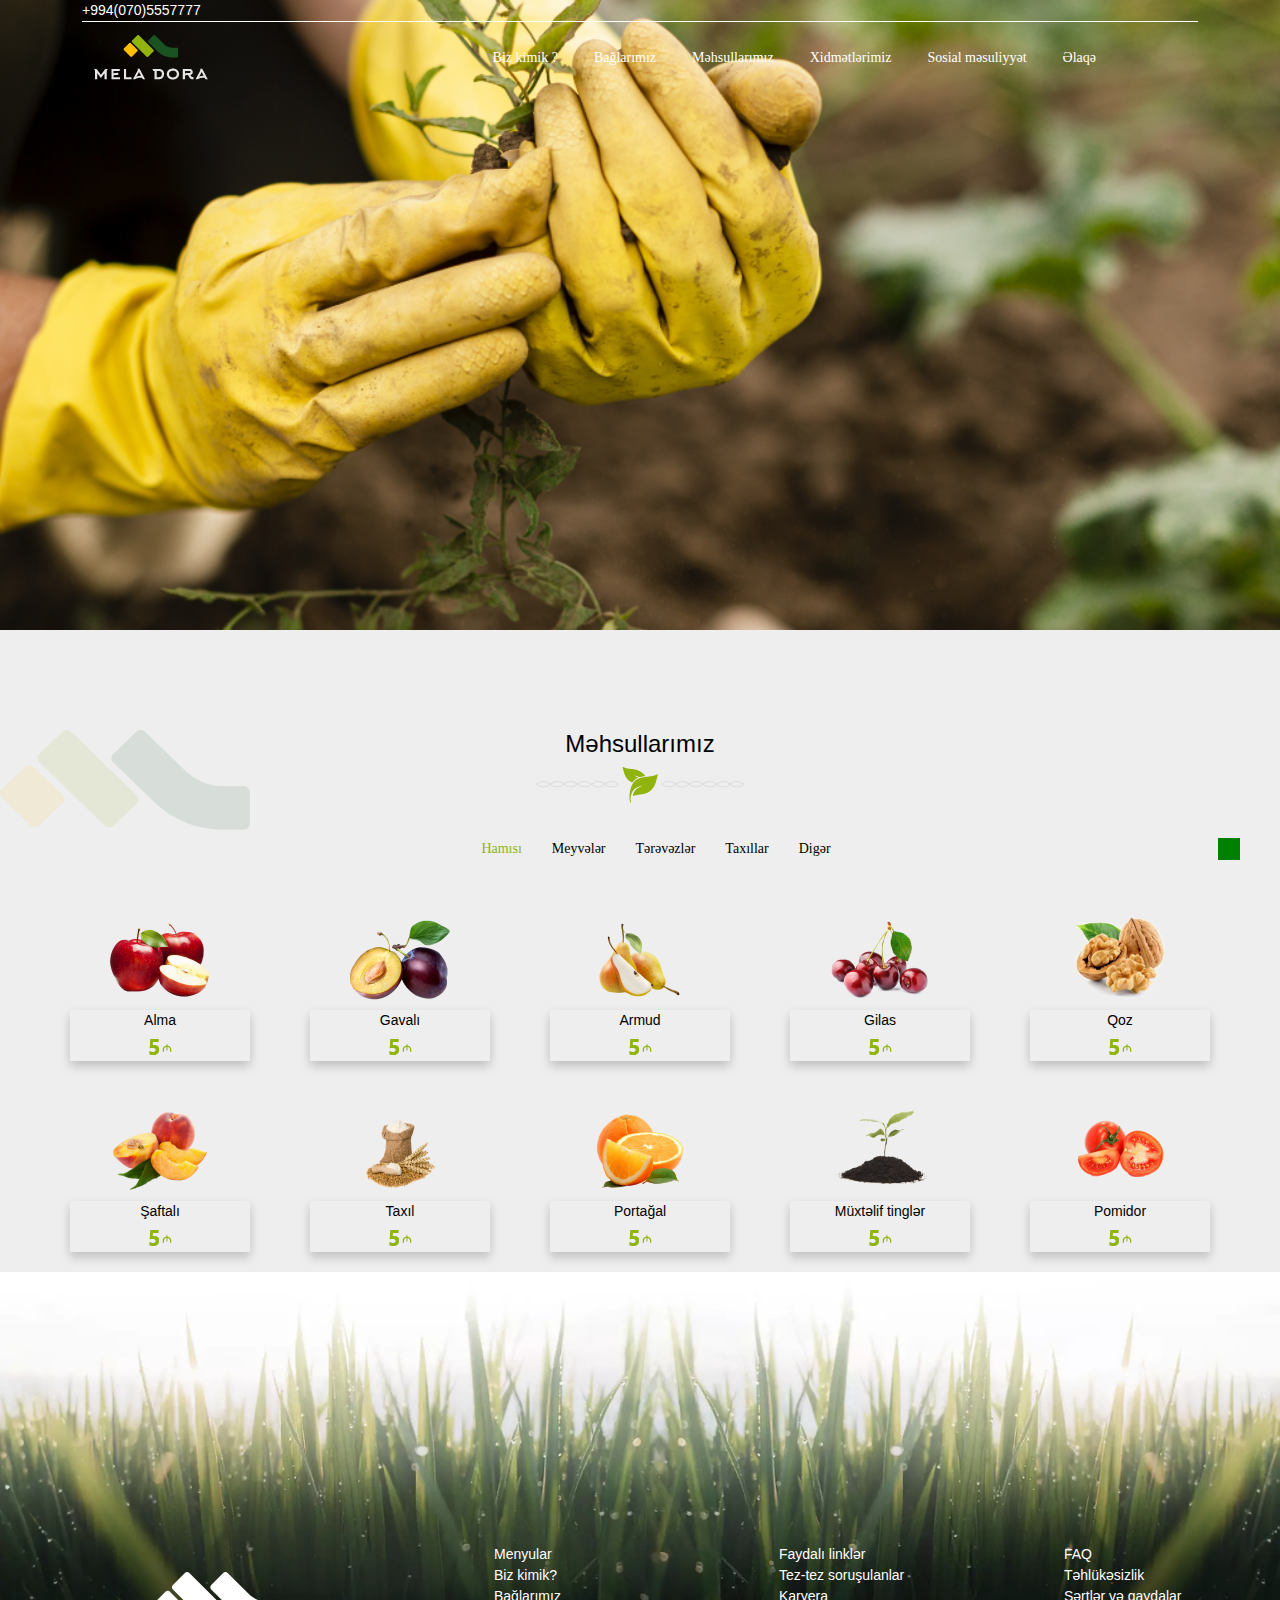
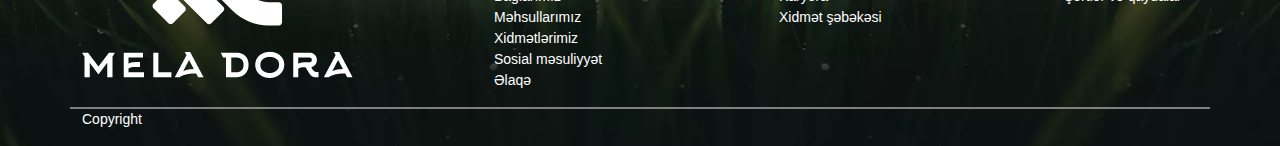
<file: mehsul.html>
<!DOCTYPE html>
<html lang="en">
  <head>
    <meta charset="UTF-8" />
    <meta http-equiv="X-UA-Compatible" content="IE=edge" />
    <meta name="viewport" content="width=device-width, initial-scale=1.0" />
    <link
      rel="stylesheet"
      href="	https://cdn.jsdelivr.net/npm/bootstrap@5.2.0-beta1/dist/css/bootstrap.min.css"
    />
    <link
      rel="stylesheet"
      href="https://cdnjs.cloudflare.com/ajax/libs/font-awesome/6.1.1/css/all.min.css"
      integrity="sha512-KfkfwYDsLkIlwQp6LFnl8zNdLGxu9YAA1QvwINks4PhcElQSvqcyVLLD9aMhXd13uQjoXtEKNosOWaZqXgel0g=="
      crossorigin="anonymous"
      referrerpolicy="no-referrer"
    />
    <link
      rel="stylesheet"
      href="https://unpkg.com/swiper/swiper-bundle.min.css"
    />
    <link rel="stylesheet" href="./assets/css/common.css" />
    <link rel="stylesheet" href="./assets/css/responsive.css" />
    <link rel="stylesheet" href="./assets/css/index.css" />
    <link rel="stylesheet" href="./assets/css/bizkimik.css">
    <link rel="stylesheet" href="./assets/css/baglarimiz.css">
    <title>Meladora</title>
  </head>
  <body>


    
    <!-- Banner -->
    <div class="banner">
      <div class="empty">
  
      </div>
      <div class="container">
        <div class="row">
          <div class="col-12">
            <section id="navbar">
              <div class="navbar-first">
                <span><i class="fa-solid fa-phone"></i><a href="">+994(070)5557777</a></span>
                <div class="social-icons">
                  <a href=""><i class="fa-brands fa-facebook-f"></i></a>
                  <a href=""><i class="fa-brands fa-linkedin-in"></i></a>
                  <a href=""><i class="fa-brands fa-twitter"></i></a>
                  <a href=""><i class="fa-brands fa-instagram"></i></a>
                  <a href=""><i class="fa-brands fa-youtube-square"></i></a>
                </div>
              </div>
              <div class="navbar-second ">
                <!-- hamburger -->
  
                <nav class="navbar navbar-expand-lg w-100" aria-label="Offcanvas navbar large">
                  <div class="container">
                    <a class="navbar-brand" href="./index.html"><img src="./assets/img/logo/Group 1.png" alt="" /></a>
                    <button class="navbar-toggler" type="button" data-bs-toggle="offcanvas"
                      data-bs-target="#offcanvasNavbar2" aria-controls="offcanvasNavbar2">
                      <span class="navbar-toggler-icon"></span>
                    </button>
                    <div class="offcanvas offcanvas-end text-white bg-dark" tabindex="-1" id="offcanvasNavbar2"
                      aria-labelledby="offcanvasNavbar2Label">
                      <div class="offcanvas-header">
                        <!-- <h5 class="offcanvas-title" id="offcanvasNavbar2Label">Offcanvas</h5> -->
                        <button type="button" class="btn-close btn-close-white" data-bs-dismiss="offcanvas"
                          aria-label="Close"></button>
                      </div>
                      <div class="offcanvas-body">
                        <ul class="navbar-nav justify-content-end flex-grow-1 pe-3">
                          <li class="nav-item">
                            <a class="nav-link" aria-current="page" href="./bizkimik.html">Biz kimik ?</a>
                          </li>
                          <li class="nav-item">
                            <a class="nav-link" href="./baglarimiz.html">Bağlarımız</a>
                          </li>
                          <li class="nav-item">
                            <a class="nav-link" href="./mehsul.html">Məhsullarımız</a>
                          </li>
                          <li class="nav-item">
                            <a class="nav-link" href="./xidmet.html">Xidmətlərimiz</a>
                          </li>
                          <li class="nav-item">
                            <a class="nav-link" href="./sosial.html">Sosial məsuliyyət</a>
                          </li>
                          <li class="nav-item">
                            <a class="nav-link" href="./elaqe.html">Əlaqə</a>
                          </li>
  
                          <li class="nav-item-search">
                            <a class="nav-link" href="#"><i class="fa-solid fa-magnifying-glass"></i></a>
                          </li>
                        </ul>
                        <li class="nav-item-input">
                          <input type="text">
                        </li>
                      </div>
                    </div>
                  </div>
                </nav>
              </div>
            </section>
          </div>
        </div>
      </div>
    </div>
    <!-- Banner -->

  <!-- Section products start -->
  <section class="four-main">
    <img class="fourty-background" src="./assets/img/Group 417.png" alt="">
    <h4>Məhsullarımız</h4>
    <img src="./assets/img/Group 11.png">
    <div class="category">
        <ul>
            <li class="hamısı">Hamısı</li>
            <li class="meyveler">Meyvələr</li>
            <li class="terevezler">Tərəvəzlər</li>
            <li class="taxıllar">Taxıllar</li>
            <li class="digerler">Digər</li>
        </ul>
    </div>
    <div class="products">
        <div class="product meyve">
            <img class="product-img" src="./assets/img/products/932-9328480_apples-png-image-red-apple-fruit.png" alt="">
            <div class="product-name">
                Alma <br>
                <img src="./assets/img/manat.png" alt="">
            </div>
        </div>
        <div class="product meyve">
            <img class="product-img" src="./assets/img/gaval.png" alt="">
            <div class="product-name">
                Gavalı <br>
                <img src="./assets/img/manat.png" alt="">
            </div>
        </div>
        <div class="product meyve">
            <img class="product-img" src="./assets/img/armud.png" alt="">
            <div class="product-name">
                Armud <br>
                <img src="./assets/img/manat.png" alt="">
            </div>
        </div>
        <div class="product meyve">
            <img class="product-img" src="./assets/img/gilas.png" alt="">
            <div class="product-name">
                Gilas <br>
                <img src="./assets/img/manat.png" alt="">
            </div>
        </div>
        <div class="product meyve">
            <img class="product-img" src="./assets/img/qoz.png" alt="">
            <div class="product-name">
                Qoz <br>
                <img src="./assets/img/manat.png" alt="">
            </div>
        </div>
        <div class="product meyve">
            <img class="product-img" src="./assets/img/shaftaloi.png" alt="">
            <div class="product-name">
                Şaftalı <br>
                <img src="./assets/img/manat.png" alt="">
            </div>
        </div>
        <div class="product taxıl">
            <img class="product-img" src="./assets/img/taxil.png" alt="">
            <div class="product-name">
                Taxıl <br>
                <img src="./assets/img/manat.png" alt="">
            </div>
        </div>
        <div class="product meyve">
            <img class="product-img" src="./assets/img/portagal.png" alt="">
            <div class="product-name">
                Portağal <br>
                <img src="./assets/img/manat.png" alt="">
            </div>
        </div>
        <div class="product diger">
            <img class="product-img" src="./assets/img/bitki.png" alt="">
            <div class="product-name">
                Müxtəlif tinglər <br>
                <img src="./assets/img/manat.png" alt="">
            </div>
        </div>
        <div class="product terevez">
            <img class="product-img" src="./assets/img/pamidor.png" alt="">
            <div class="product-name">
                Pomidor <br>
                <img src="./assets/img/manat.png" alt="">
            </div>
        </div>
    </div>
</section>
  <!-- Section products end -->

         <!-- Section footer start -->
    <section class="footer">
        <div class="container-xl">
            <div class="row" style="border-bottom: 2px solid gray;">
                <div class="col-lg-4 col-md-3 col-sm-3 align-self-center">
                    <img class="foter-logo" src="./assets/img/footer/Group 418.png" alt="">
                </div>
                <div class="col-lg-3 col-md-3 col-sm-3 ">
                    <ul class="foter-menyu">
                        <li><a href="">Menyular</a></li>
                        <li><a href="#">Biz kimik?</a></li>
                        <li><a href="#">Bağlarımız</a></li>
                        <li><a href="#">Məhsullarımız</a></li>
                        <li><a href="#">Xidmətlərimiz</a></li>
                        <li><a href="#">Sosial məsuliyyət</a></li>
                        <li><a href="#">Əlaqə</a></li>
                    </ul>
                </div>
                <div class="col-lg-3 col-md-3 col-sm-3">
                    <ul class="foter-menyu">
                        <li><a href="">Faydalı linklər</a></li>
                        <li><a href="">Tez-tez soruşulanlar</a></li>
                        <li><a href="">Karyera</a></li>
                        <li><a href="">Xidmət şəbəkəsi</a></li>
                    </ul>
                        
                    </ul>
                </div>
                <div class="col-lg-2 col-md-3 col-sm-3">
                    <ul class="foter-menyu">
                        <li><a href="">FAQ</a></li>
                        <li><a href="">Təhlükəsizlik</a></li>
                        <li><a href="">Şərtlər və qaydalar</a></li>
                    </ul>
                        
                    </ul>
                </div>
            </div>
            <div class="row copyright">
                <p>Copyright</p>
            </div>
        </div>
    </section>
      <!-- section footer end -->

      <a id="yuxari" href="">
        <i class="fa-solid fa-arrow-up"></i>
      </a>
    




      <script src="https://unpkg.com/swiper/swiper-bundle.min.js"></script>
      <script
        src="https://code.jquery.com/jquery-3.6.0.slim.js"
        integrity="sha256-HwWONEZrpuoh951cQD1ov2HUK5zA5DwJ1DNUXaM6FsY="
        crossorigin="anonymous"
      ></script>
      <script src="	https://cdn.jsdelivr.net/npm/bootstrap@5.2.0-beta1/dist/js/bootstrap.bundle.min.js"></script>
 
      <script src="./assets/javascript/index.js"></script>     
  </body>
</file>
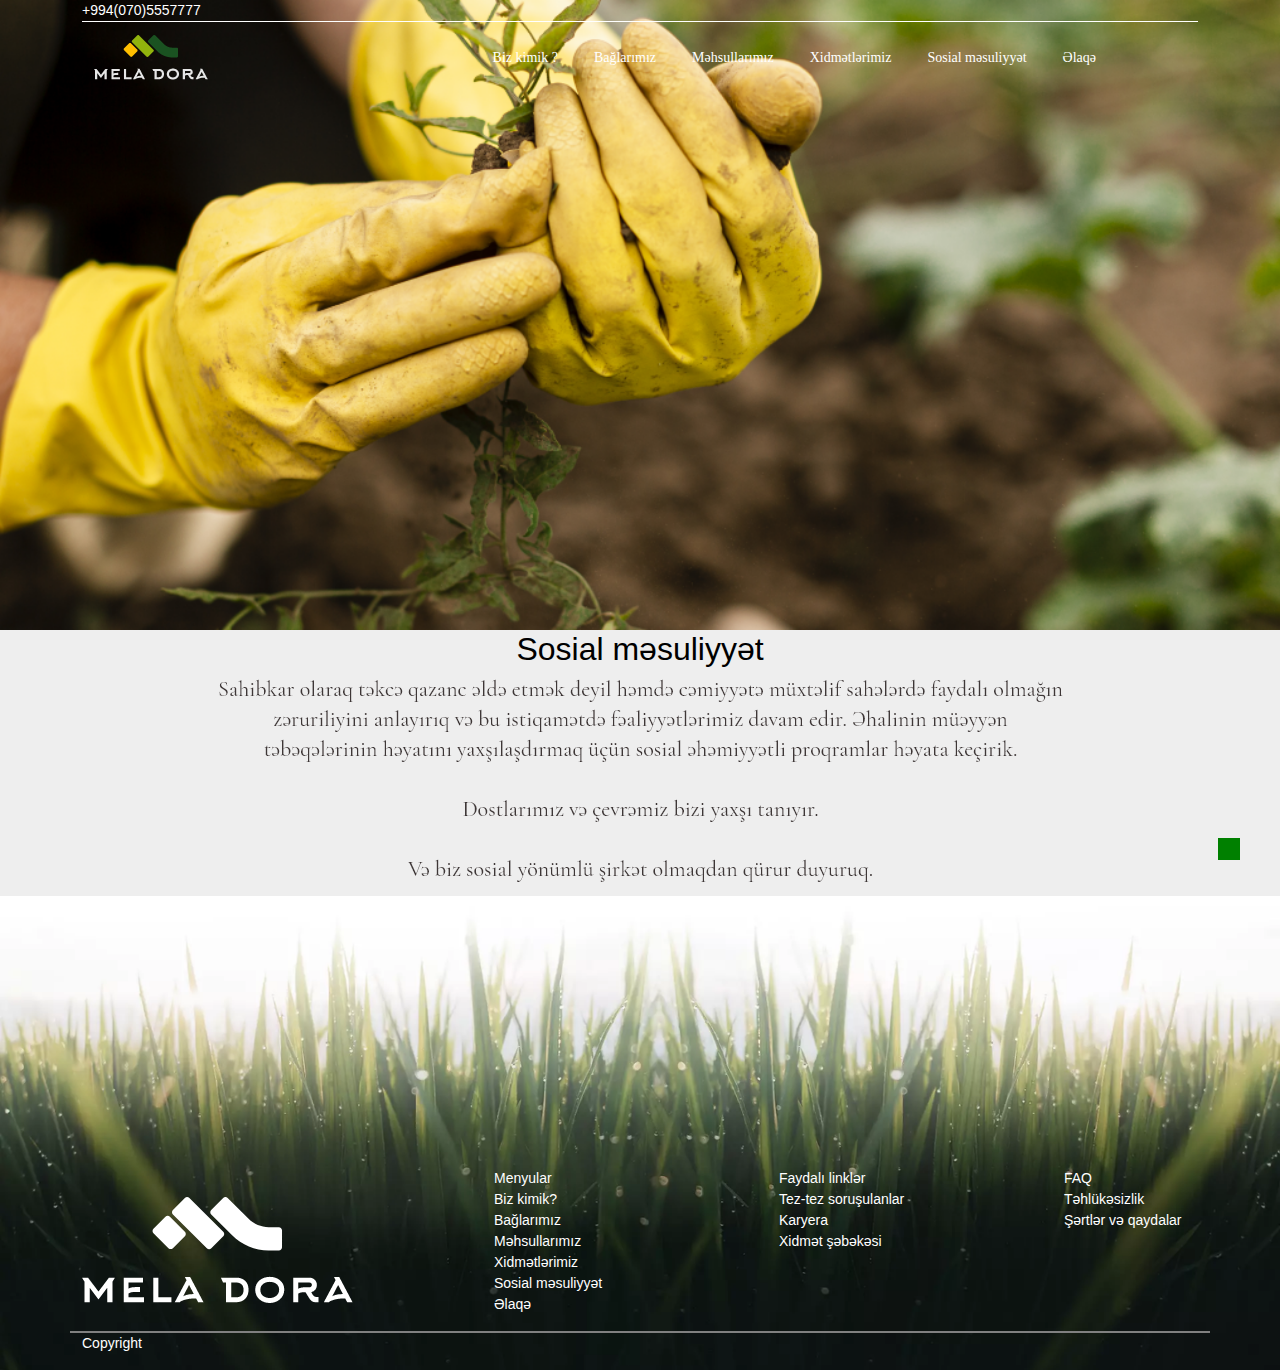
<file: sosial.html>
<!DOCTYPE html>
<html lang="en">
  <head>
    <meta charset="UTF-8" />
    <meta http-equiv="X-UA-Compatible" content="IE=edge" />
    <meta name="viewport" content="width=device-width, initial-scale=1.0" />
    <link
      rel="stylesheet"
      href="	https://cdn.jsdelivr.net/npm/bootstrap@5.2.0-beta1/dist/css/bootstrap.min.css"
    />
    <link
      rel="stylesheet"
      href="https://cdnjs.cloudflare.com/ajax/libs/font-awesome/6.1.1/css/all.min.css"
      integrity="sha512-KfkfwYDsLkIlwQp6LFnl8zNdLGxu9YAA1QvwINks4PhcElQSvqcyVLLD9aMhXd13uQjoXtEKNosOWaZqXgel0g=="
      crossorigin="anonymous"
      referrerpolicy="no-referrer"
    />
    <link
      rel="stylesheet"
      href="https://unpkg.com/swiper/swiper-bundle.min.css"
    />
    <link rel="stylesheet" href="./assets/css/common.css" />
    <link rel="stylesheet" href="./assets/css/responsive.css" />
    <link rel="stylesheet" href="./assets/css/index.css" />
    <link rel="stylesheet" href="./assets/css/bizkimik.css">
    <link rel="stylesheet" href="./assets/css/baglarimiz.css">
    <title>Meladora</title>
  </head>
  <body>


    
    <!-- Banner -->
    <div class="banner">
      <div class="empty">
  
      </div>
      <div class="container">
        <div class="row">
          <div class="col-12">
            <section id="navbar">
              <div class="navbar-first">
                <span><i class="fa-solid fa-phone"></i><a href="">+994(070)5557777</a></span>
                <div class="social-icons">
                  <a href=""><i class="fa-brands fa-facebook-f"></i></a>
                  <a href=""><i class="fa-brands fa-linkedin-in"></i></a>
                  <a href=""><i class="fa-brands fa-twitter"></i></a>
                  <a href=""><i class="fa-brands fa-instagram"></i></a>
                  <a href=""><i class="fa-brands fa-youtube-square"></i></a>
                </div>
              </div>
              <div class="navbar-second ">
                <!-- hamburger -->
  
                <nav class="navbar navbar-expand-lg w-100" aria-label="Offcanvas navbar large">
                  <div class="container">
                    <a class="navbar-brand" href="./index.html"><img src="./assets/img/logo/Group 1.png" alt="" /></a>
                    <button class="navbar-toggler" type="button" data-bs-toggle="offcanvas"
                      data-bs-target="#offcanvasNavbar2" aria-controls="offcanvasNavbar2">
                      <span class="navbar-toggler-icon"></span>
                    </button>
                    <div class="offcanvas offcanvas-end text-white bg-dark" tabindex="-1" id="offcanvasNavbar2"
                      aria-labelledby="offcanvasNavbar2Label">
                      <div class="offcanvas-header">
                        <!-- <h5 class="offcanvas-title" id="offcanvasNavbar2Label">Offcanvas</h5> -->
                        <button type="button" class="btn-close btn-close-white" data-bs-dismiss="offcanvas"
                          aria-label="Close"></button>
                      </div>
                      <div class="offcanvas-body">
                        <ul class="navbar-nav justify-content-end flex-grow-1 pe-3">
                          <li class="nav-item">
                            <a class="nav-link" aria-current="page" href="./bizkimik.html">Biz kimik ?</a>
                          </li>
                          <li class="nav-item">
                            <a class="nav-link" href="./baglarimiz.html">Bağlarımız</a>
                          </li>
                          <li class="nav-item">
                            <a class="nav-link" href="./mehsul.html">Məhsullarımız</a>
                          </li>
                          <li class="nav-item">
                            <a class="nav-link" href="./xidmet.html">Xidmətlərimiz</a>
                          </li>
                          <li class="nav-item">
                            <a class="nav-link" href="./sosial.html">Sosial məsuliyyət</a>
                          </li>
                          <li class="nav-item">
                            <a class="nav-link" href="./elaqe.html">Əlaqə</a>
                          </li>
  
                          <li class="nav-item-search">
                            <a class="nav-link" href="#"><i class="fa-solid fa-magnifying-glass"></i></a>
                          </li>
                        </ul>
                        <li class="nav-item-input">
                          <input type="text">
                        </li>
                      </div>
                    </div>
                  </div>
                </nav>
              </div>
            </section>
          </div>
        </div>
      </div>
    </div>
    <!-- Banner -->


      <!-- social -->
      <div class="container-fluid">
        <div class="row">
          <h2 style="text-align: center;">Sosial məsuliyyət</h2>
            <div class="col-lg-12 col-md-12 w-100 d-flex justify-content-center">
               <div class="social">
                <img  src="./assets/img/sosial/mesuliyyet.png" alt="">
               </div>
                
            </div>
        </div>
      </div>
      <!-- social -->
  <!-- Section footer start -->
  <section class="footer">
    <div class="container-xl">
      <div class="row" style="border-bottom: 2px solid gray;">
        <div class="col-lg-4 col-md-6 col-sm-3 align-self-center">
          <img class="foter-logo" src="./assets/img/footer/Group 418.png" alt="">
        </div>
        <div class="col-lg-3 col-md-3 col-sm-12 ">
          <ul class="foter-menyu">
            <li><a href="">Menyular</a></li>
            <li><a href="#">Biz kimik?</a></li>
            <li><a href="#">Bağlarımız</a></li>
            <li><a href="#">Məhsullarımız</a></li>
            <li><a href="#">Xidmətlərimiz</a></li>
            <li><a href="#">Sosial məsuliyyət</a></li>
            <li><a href="#">Əlaqə</a></li>
          </ul>
        </div>
        <div class="col-lg-3 col-md-3 col-sm-12">
          <ul class="foter-menyu">
            <li><a href="">Faydalı linklər</a></li>
            <li><a href="">Tez-tez soruşulanlar</a></li>
            <li><a href="">Karyera</a></li>
            <li><a href="">Xidmət şəbəkəsi</a></li>
          </ul>

          </ul>
        </div>
        <div class="col-lg-2 col-md-3 col-sm-12">
          <ul class="foter-menyu">
            <li><a href="">FAQ</a></li>
            <li><a href="">Təhlükəsizlik</a></li>
            <li><a href="">Şərtlər və qaydalar</a></li>
          </ul>

          </ul>
        </div>
      </div>
      <div class="row copyright">
        <p>Copyright</p>
      </div>
    </div>
  </section>
  <!-- section footer end -->

      <a id="yuxari" href="">
        <i class="fa-solid fa-arrow-up"></i>
      </a>
    




      <script src="https://unpkg.com/swiper/swiper-bundle.min.js"></script>
      <script
        src="https://code.jquery.com/jquery-3.6.0.slim.js"
        integrity="sha256-HwWONEZrpuoh951cQD1ov2HUK5zA5DwJ1DNUXaM6FsY="
        crossorigin="anonymous"
      ></script>
      <script src="	https://cdn.jsdelivr.net/npm/bootstrap@5.2.0-beta1/dist/js/bootstrap.bundle.min.js"></script>
 
      <script src="./assets/javascript/index.js"></script>     
  </body>
</file>
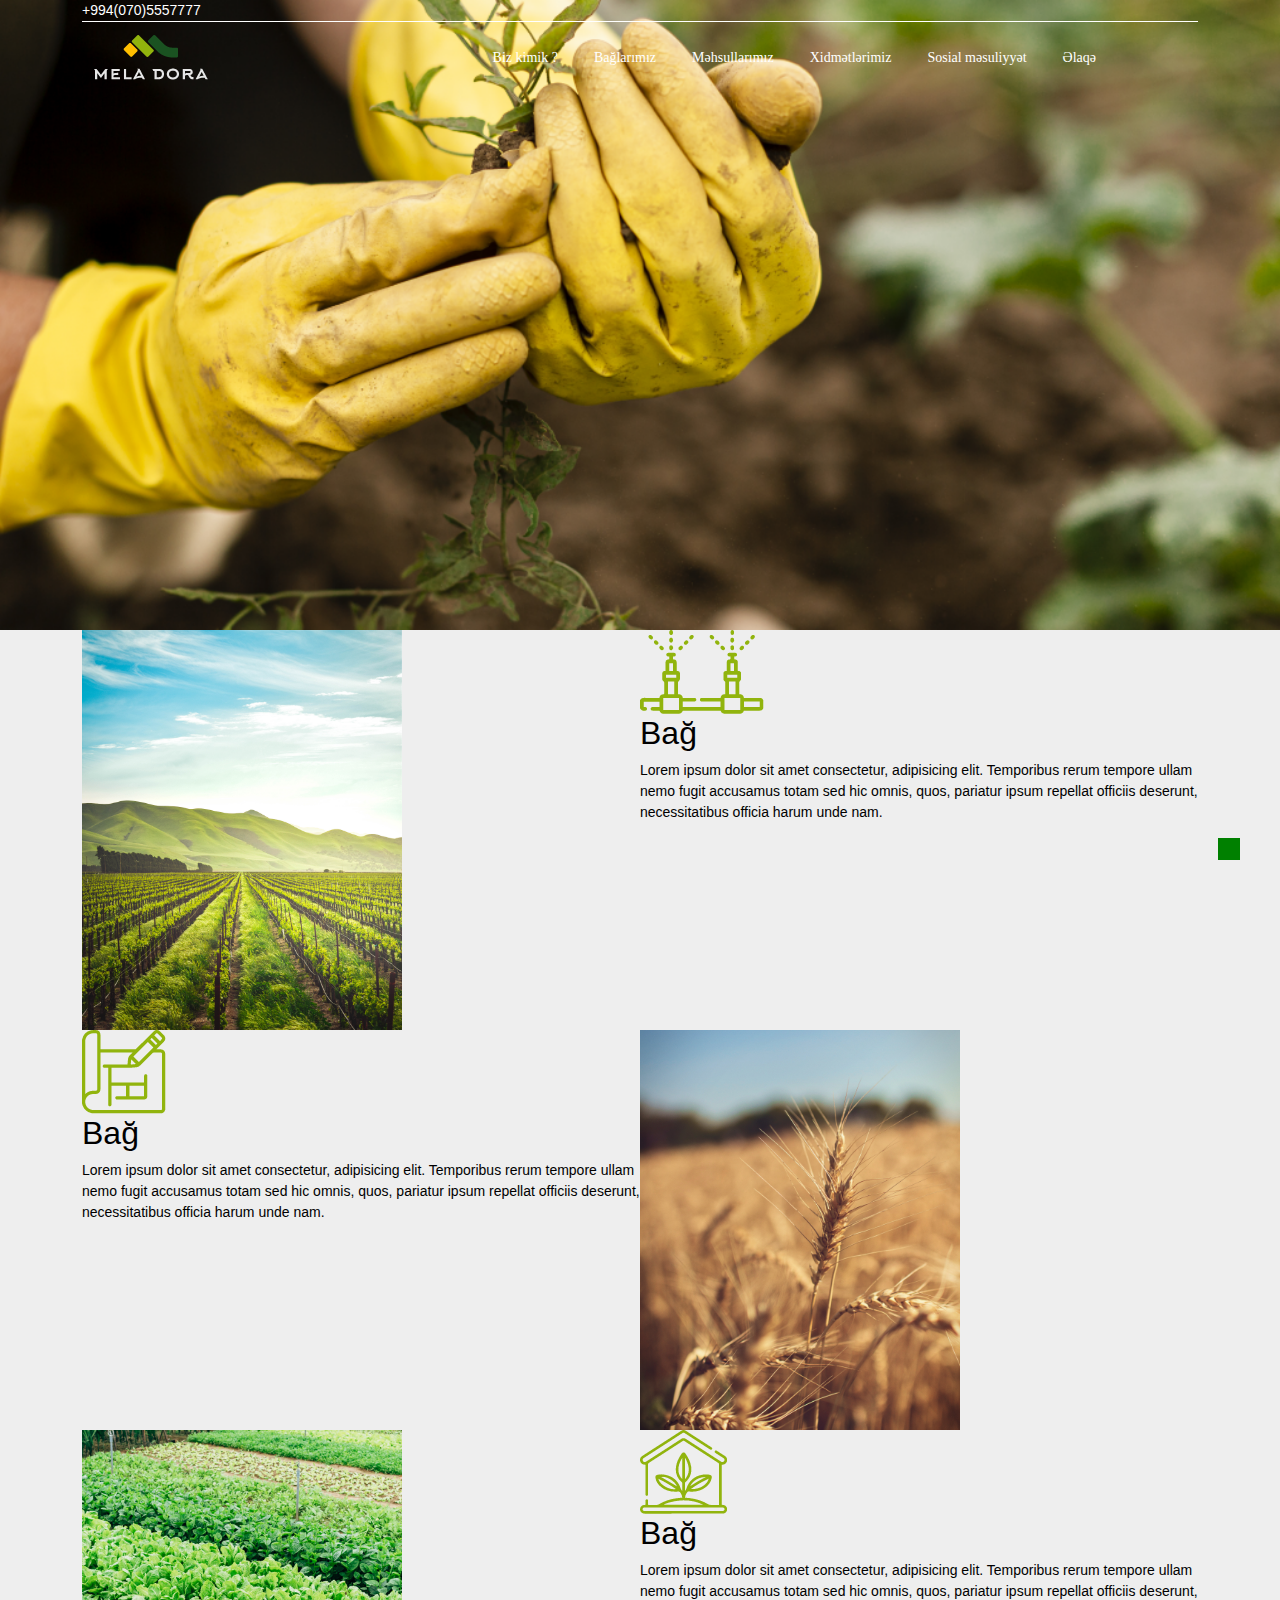
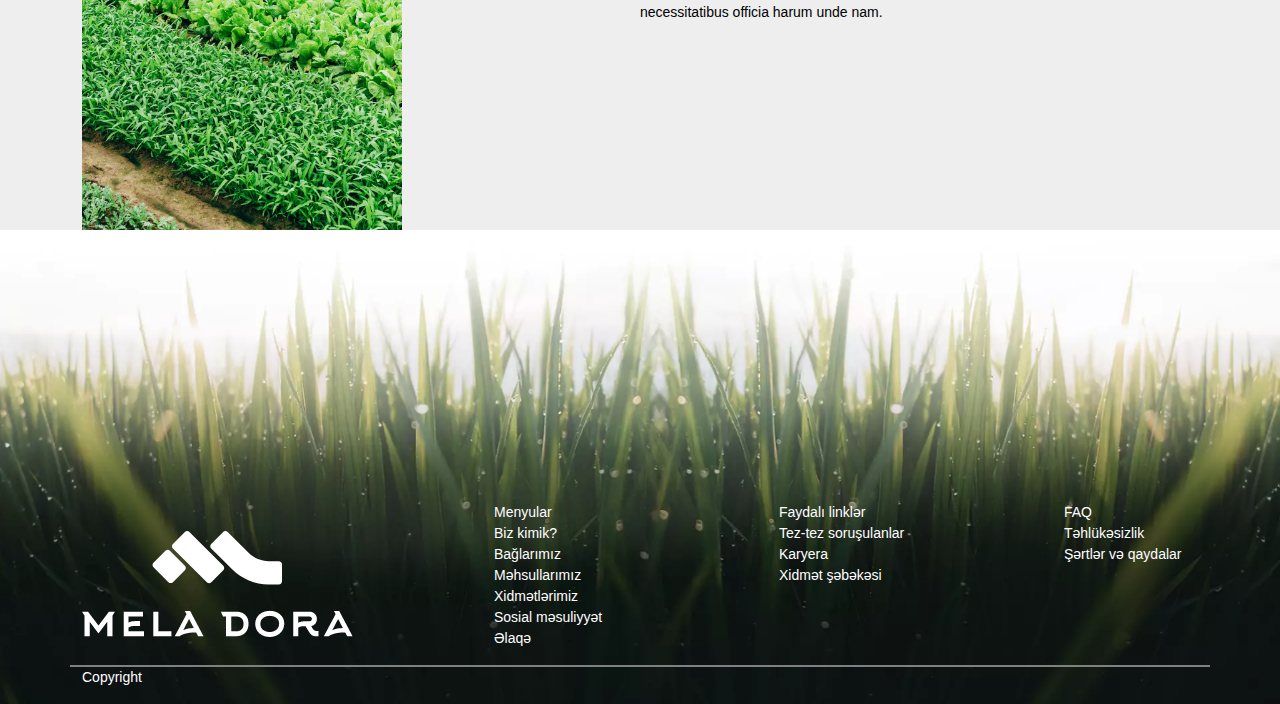
<file: xidmet.html>
<!DOCTYPE html>
<html lang="en">
  <head>
    <meta charset="UTF-8" />
    <meta http-equiv="X-UA-Compatible" content="IE=edge" />
    <meta name="viewport" content="width=device-width, initial-scale=1.0" />
    <link
      rel="stylesheet"
      href="	https://cdn.jsdelivr.net/npm/bootstrap@5.2.0-beta1/dist/css/bootstrap.min.css"
    />
    <link
      rel="stylesheet"
      href="https://cdnjs.cloudflare.com/ajax/libs/font-awesome/6.1.1/css/all.min.css"
      integrity="sha512-KfkfwYDsLkIlwQp6LFnl8zNdLGxu9YAA1QvwINks4PhcElQSvqcyVLLD9aMhXd13uQjoXtEKNosOWaZqXgel0g=="
      crossorigin="anonymous"
      referrerpolicy="no-referrer"
    />
    <link
      rel="stylesheet"
      href="https://unpkg.com/swiper/swiper-bundle.min.css"
    />
    <link rel="stylesheet" href="./assets/css/common.css" />
    <link rel="stylesheet" href="./assets/css/responsive.css" />
    <link rel="stylesheet" href="./assets/css/index.css" />
    <link rel="stylesheet" href="./assets/css/bizkimik.css">
    <link rel="stylesheet" href="./assets/css/baglarimiz.css">
    <title>Meladora</title>
  </head>
  <body>


    
    <!-- Banner -->
    <div class="banner">
      <div class="empty">
  
      </div>
      <div class="container">
        <div class="row">
          <div class="col-12">
            <section id="navbar">
              <div class="navbar-first">
                <span><i class="fa-solid fa-phone"></i><a href="">+994(070)5557777</a></span>
                <div class="social-icons">
                  <a href=""><i class="fa-brands fa-facebook-f"></i></a>
                  <a href=""><i class="fa-brands fa-linkedin-in"></i></a>
                  <a href=""><i class="fa-brands fa-twitter"></i></a>
                  <a href=""><i class="fa-brands fa-instagram"></i></a>
                  <a href=""><i class="fa-brands fa-youtube-square"></i></a>
                </div>
              </div>
              <div class="navbar-second ">
                <!-- hamburger -->
  
                <nav class="navbar navbar-expand-lg w-100" aria-label="Offcanvas navbar large">
                  <div class="container">
                    <a class="navbar-brand" href="./index.html"><img src="./assets/img/logo/Group 1.png" alt="" /></a>
                    <button class="navbar-toggler" type="button" data-bs-toggle="offcanvas"
                      data-bs-target="#offcanvasNavbar2" aria-controls="offcanvasNavbar2">
                      <span class="navbar-toggler-icon"></span>
                    </button>
                    <div class="offcanvas offcanvas-end text-white bg-dark" tabindex="-1" id="offcanvasNavbar2"
                      aria-labelledby="offcanvasNavbar2Label">
                      <div class="offcanvas-header">
                        <!-- <h5 class="offcanvas-title" id="offcanvasNavbar2Label">Offcanvas</h5> -->
                        <button type="button" class="btn-close btn-close-white" data-bs-dismiss="offcanvas"
                          aria-label="Close"></button>
                      </div>
                      <div class="offcanvas-body">
                        <ul class="navbar-nav justify-content-end flex-grow-1 pe-3">
                          <li class="nav-item">
                            <a class="nav-link" aria-current="page" href="./bizkimik.html">Biz kimik ?</a>
                          </li>
                          <li class="nav-item">
                            <a class="nav-link" href="./baglarimiz.html">Bağlarımız</a>
                          </li>
                          <li class="nav-item">
                            <a class="nav-link" href="./mehsul.html">Məhsullarımız</a>
                          </li>
                          <li class="nav-item">
                            <a class="nav-link" href="./xidmet.html">Xidmətlərimiz</a>
                          </li>
                          <li class="nav-item">
                            <a class="nav-link" href="./sosial.html">Sosial məsuliyyət</a>
                          </li>
                          <li class="nav-item">
                            <a class="nav-link" href="./elaqe.html">Əlaqə</a>
                          </li>
  
                          <li class="nav-item-search">
                            <a class="nav-link" href="#"><i class="fa-solid fa-magnifying-glass"></i></a>
                          </li>
                        </ul>
                        <li class="nav-item-input">
                          <input type="text">
                        </li>
                      </div>
                    </div>
                  </div>
                </nav>
              </div>
            </section>
          </div>
        </div>
      </div>
    </div>
    <!-- Banner -->

    <!-- Section garden start -->
<div class="container">
    <div class="row d-flex no-gutters">
        <div class="col-12 d-flex flex-wrap mt-100">
<div class="col-lg-6 col-xs-12">
<img src="./assets/img/garden/adele-payman-2oYMwuFgnTg-unsplash.png" alt="">
</div>
<div class="col-lg-6 col-xs-12">
    <img src="./assets/img/xidmet/Group 436.png" alt="">
<h2>Bağ</h2>
<p>Lorem ipsum dolor sit amet consectetur, adipisicing elit. Temporibus rerum tempore ullam nemo fugit accusamus totam sed hic omnis, quos, pariatur ipsum repellat officiis deserunt, necessitatibus officia harum unde nam.</p>
</div>
        </div>
    </div>
    <div class="row d-flex no-gutters">
      <div class="col-12 d-flex flex-wrap mt-100">
        <div class="col-lg-6 col-xs-12">
          <img src="./assets/img/xidmet/Path 4414.png" alt="">
        <h2>Bağ</h2>
        <p>Lorem ipsum dolor sit amet consectetur, adipisicing elit. Temporibus rerum tempore ullam nemo fugit accusamus totam sed hic omnis, quos, pariatur ipsum repellat officiis deserunt, necessitatibus officia harum unde nam.</p>
        </div>
<div class="col-lg-6 col-xs-12">
<img src="./assets/img/garden/karina-vorozheeva-brQS8ihqRq4-unsplash.png" alt="">
</div>

      </div>
  </div>
  <div class="row d-flex no-gutters">
    <div class="col-12 d-flex flex-wrap mt-100">
<div class="col-lg-6 col-xs-12">
<img src="./assets/img/garden/markus-winkler-HeqXGxnsnX4-unsplash.png" alt="">
</div>
<div class="col-lg-6 col-xs-12">
<img src="./assets/img/xidmet/Path 4413.png" alt="">
<h2>Bağ</h2>
<p>Lorem ipsum dolor sit amet consectetur, adipisicing elit. Temporibus rerum tempore ullam nemo fugit accusamus totam sed hic omnis, quos, pariatur ipsum repellat officiis deserunt, necessitatibus officia harum unde nam.</p>
</div>
    </div>
</div>
</div>
      <!-- Section garden end -->



         <!-- Section footer start -->
    <section class="footer">
        <div class="container-xl">
            <div class="row" style="border-bottom: 2px solid gray;">
                <div class="col-lg-4 col-md-3 col-sm-3 align-self-center">
                    <img class="foter-logo" src="./assets/img/footer/Group 418.png" alt="">
                </div>
                <div class="col-lg-3 col-md-3 col-sm-3 ">
                    <ul class="foter-menyu">
                        <li><a href="">Menyular</a></li>
                        <li><a href="#">Biz kimik?</a></li>
                        <li><a href="#">Bağlarımız</a></li>
                        <li><a href="#">Məhsullarımız</a></li>
                        <li><a href="#">Xidmətlərimiz</a></li>
                        <li><a href="#">Sosial məsuliyyət</a></li>
                        <li><a href="#">Əlaqə</a></li>
                    </ul>
                </div>
                <div class="col-lg-3 col-md-3 col-sm-3">
                    <ul class="foter-menyu">
                        <li><a href="">Faydalı linklər</a></li>
                        <li><a href="">Tez-tez soruşulanlar</a></li>
                        <li><a href="">Karyera</a></li>
                        <li><a href="">Xidmət şəbəkəsi</a></li>
                    </ul>
                        
                    </ul>
                </div>
                <div class="col-lg-2 col-md-3 col-sm-3">
                    <ul class="foter-menyu">
                        <li><a href="">FAQ</a></li>
                        <li><a href="">Təhlükəsizlik</a></li>
                        <li><a href="">Şərtlər və qaydalar</a></li>
                    </ul>
                        
                    </ul>
                </div>
            </div>
            <div class="row copyright">
                <p>Copyright</p>
            </div>
        </div>
    </section>
      <!-- section footer end -->

      <a id="yuxari" href="">
        <i class="fa-solid fa-arrow-up"></i>
      </a>
    




      <script src="https://unpkg.com/swiper/swiper-bundle.min.js"></script>
      <script
        src="https://code.jquery.com/jquery-3.6.0.slim.js"
        integrity="sha256-HwWONEZrpuoh951cQD1ov2HUK5zA5DwJ1DNUXaM6FsY="
        crossorigin="anonymous"
      ></script>
      <script src="	https://cdn.jsdelivr.net/npm/bootstrap@5.2.0-beta1/dist/js/bootstrap.bundle.min.js"></script>
  
      <script src="./assets/javascript/index.js"></script>     
  </body>
</file>
<file: assets/css/responsive.css>
/* Extra small devices (phones, 600px and down) */
@media only screen and (max-width: 600px) {
    * {
        margin: 0;
        padding: 0;
        box-sizing: border-box;
     
    }

    body {
        margin: 0;
        padding: 0;
        box-sizing: border-box;
    }
.banner {
    width: 100%;
    margin: 0;
    padding: 0;
    
}

#navbar {
    width: 100%;
}



.box-first {
    width: 100%;
    margin: 0;
    padding: 0;
}

.garden-items {
    width:100%;
    display: block;
}

.garden-items-content {
    display: block;
}

.card-list {
    width: 100%;
    display: flex;
    flex-wrap: wrap;
}

.navbar-toggler {
    background-color: white;
    color: black;
    border: none;
    outline: none;
}

.swipe-slide {
    display: none;
}

.header {
 
    overflow: hidden;
    margin: 0;
    padding: 0;
  }

  .banner .overlay {
    display: none;
  }

}
  
  /* Small devices (portrait tablets and large phones, 600px and up) */
  @media only screen and (min-width: 600px) {
    .navbar-toggler {
        background-color: #fff;
        color: black;
    }
    
  }
  
  /* Medium devices (landscape tablets, 768px and up) */
  @media only screen and (min-width: 768px) {
   
  } 
  
  /* Large devices (laptops/desktops, 992px and up) */
  @media only screen and (min-width: 992px) {
    
  } 
  
  /* Extra large devices (large laptops and desktops, 1200px and up) */
  @media only screen and (min-width: 1200px) {
   
  }
</file>
<file: assets/css/index.css>
* {
  margin: 0;
  padding: 0;
  box-sizing: border-box;
 
}







.header {
  background-color: #1a5221;
  color: #fff;
  position: fixed;
 display: none;
 z-index: 3;
 border-bottom: 1px solid yellow;
 overflow-x: hidden;

}

.header a {
  color: #fff;
}

.header a:hover {
  color: yellow;
  border-bottom: 1px solid yellow;
  transition: all ease 0.4s;
}

.empty {
  width: 100%;
  height: 100%;
  position: absolute;
}

.banner {
  width: 100%;
  height: 70vh;
  background-image: url("../img/Main-banner/home-banner-2.jpg");
  background-size: cover;
  object-fit: cover;
  background-repeat: no-repeat;
  /* background-position: center;
  position: relative; */
}

/* navbar */
#navbar {
  width: 100%;
  display: flex;
  flex-direction: column;
}

.nav-item-input input {
  display: none;
  outline: none;
}


input.active {
  display: block;
}

/* display none */

/* display none */



.navbar-first {
  width: 100%;
  display: flex;
  justify-content: space-between;
  border-bottom: 1px solid #fff;
}

.navbar-first i {
  color: #91b40d;
}

.navbar-first a {
  color: #fff;
}

.navbar-second {
  width: 100%;
  display: flex;
  justify-content: space-between;
  align-items: center;
  font-family: 'Edu NSW ACT Foundation', cursive;
}

.navbar-fixed{
  background-color: green;
  position: fixed;
  top: 0;
  z-index: 999;
  left: 0;
  width: 100%;
}
.navbar-second li {
  display: inline-block;
  padding: 0px 10px;
}

.navbar-second a {
  color: #fff;
}

.navbar-second a:hover {
  color: black;
  transition: all ease 0.4s;
}

.social-icons a {
  padding: 0px 5px;
}

.nav-link i {
  color: #fff;
}


/* navbar */

/* section box start */


html,
body {
  position: relative;
  height: 100%;
}

body {
  background: #eee;
  font-family: Helvetica Neue, Helvetica, Arial, sans-serif;
  font-size: 14px;
  color: #000;
  margin: 0;
  padding: 0;
}

.swiper {
  width: 100%;
  /* height: 100%; */
  overflow-x: hidden;
  margin-top: -100px;
}

.mySwiper {
  width: 100%;
  height: 200px;
  margin-bottom: 40px;
  display: flex;
  flex-wrap: wrap;
}

.swiper-slide {
  object-fit: cover;
  text-align: center;
  font-size: 18px;
  background: #fff;
  background-size: cover;
  position: relative;







  /* Center slide text vertically */
  display: -webkit-box;
  display: -ms-flexbox;
  display: -webkit-flex;
  display: flex;
  -webkit-box-pack: center;
  -ms-flex-pack: center;
  -webkit-justify-content: center;
  justify-content: center;
  -webkit-box-align: center;
  -ms-flex-align: center;
  -webkit-align-items: center;
  align-items: center;
}

.first {
  background-color: #1a5221;
  background-image: url("../img/box/card-background\ \(1\).png");

}

.content {
  position: absolute;
  left: 10px;
  top: 10px;
  color: #fff;
}

.second {
  background-color: #91b40d;
  background-image: url("../img/box/card-background-2.png");
}

.third {
  background-color: yellow;
  background-image: url("../img/box/card-background.png");
}

.swiper-slide img {
  display: block;
  width: 100%;
  height: 100%;
  object-fit: contain;
  background-size: cover;
  background-repeat: no-repeat;
}

/* section box end */

/* section about start */
#about {
  width: 100%;
  height: auto;
  display: flex;
  flex-direction: column;
  box-sizing: border-box;
}

.about-items-header {
  text-align: center;
}

.about-items-content {
  text-align: center;
}

.about-items-image {
  width: 100%;
  height: 100%;
}

.about-items-image img {
  width: 100%;
  height: 100%;
  object-fit: cover;
}

.about-icons {
  padding-top: 10px;
  display: flex;
  flex-direction: row;
  justify-content: center;
  gap: 40px;
}

/* section about end */

/* section garden start */
#garden {
  width: 100%;
  display: flex;
  flex-wrap: wrap;
  text-align: center;
}

/* section garden end */

/* section products start */
.four-main,
.five-main {
  width: 100%;
  text-align: center;
  position: relative;
  margin-top: 100px;
}

.fourty-background {
  position: absolute;
  top: 0;
  left: 0;
  width: 250px;
  height: 100px;
}

.four-main .category {
  margin-top: 20px;
  display: flex;
  justify-content: center;
}

.four-main .category ul {
  display: flex;
  align-items: center;
  flex-wrap: wrap;
}

.four-main .category ul li {
  list-style: none;
  margin: 15px;
  font-family: serif;
  cursor: pointer;
}

.four-main .category ul li:first-child {
  color: #91B40D;
}

.products {
  display: flex;
  align-items: center;
  justify-content: center;
  flex-wrap: wrap;
}

.products .product {
  display: flex;
  flex-direction: column;
  align-items: center;
  justify-content: center;
  width: 180px;
  margin: 20px 30px;
}

.products .product .product-img {
  width: 100px;
  height: 100px;
}

.products .product .product-name {
  width: 100%;
  box-shadow: 0 5px 10px rgba(0, 0, 0, 0.2);
}

/* Section products end */



/* Section blog start */
#blog {
  width: 100%;
  display: flex;
  margin-top: 100px;
  justify-content: space-between;
}

.blog-items {
  width: 100%;
  height: 100%;
  
}

.blog-items-footer {
  color: black;
}

/* Section blog end */

/* fotter banner */
.footer-banner {
  width: 100%;
  display: flex;
  /* height: 70vh; */
  background-image: url("../img/footer/ezgif.com-gif-maker\ \(1\).png");
  background-size: cover;
  object-fit: cover;
  background-repeat: no-repeat;
}

/* fotter banner */

/* footer */
.footer {
  width: 100%;
  background: url(../img/footer/ezgif.com-gif-maker\ \(1\).png);
  background-size: cover;
  background-position: top;
  background-repeat: no-repeat;
  padding-top: 17rem;
}

.footer a {
  color: #fff;
}

.copyright p {
  color: #fff;
}

/* footer */

#yuxari {
  position: fixed;
  bottom: 40px;
  right: 40px;
  cursor: pointer;
  color: green;
  padding: 10px;
  border: 1px solid green;
  background-color: green;
}

#yuxari i {
  color: #fff;
}
</file>
<file: assets/css/bizkimik.css>
.banner {
      width: 100%;
      height: 70vh;
      background-image: url("../img/bizkimik/biiz-background.png");
      background-size: cover;
      object-fit: cover;
      background-repeat: no-repeat;
  
       background-position: center;
     
    }

    /* .banner:after{
      content: '';
      background: rgba(0,0,0,0.6);
      display: block;
      position: absolute;
      width: 100%;
      height: 100%;
      top: 0;
      left: 0;
      z-index: 1;
    } */


  .navbar-first a {
      color:#fff;
    } 

    /* .navbar-second a {
      color: black;
    }

    .navbar-first {
    
      border-bottom: 1px solid black;
    }

    .overlay {
      position: absolute;
      right: 50px;
      bottom: -100px;
    } */

    /* about */
    /* .about-items-image {
      width: 100%;
      height:100%;
    object-fit: cover;
    background-size: cover;
    background-attachment: fixed;
    } */

    
    /* about */

  /* .navbar-second i {
    color: black;
  }  */

  .about-items-image {
    width: 100%;
    height: auto;
    display: flex;
    justify-content: center;
  
  }
</file>
<file: assets/css/baglarimiz.css>
.header {
    background-color: #1a5221;
    color: #fff;
    position: fixed;
   display: none;
   z-index: 3;
   border-bottom: 1px solid yellow;
   
  
  }
  
  .header a {
    color: #fff;
  }
  
  .header a:hover {
    color: yellow;
    border-bottom: 1px solid yellow;
    transition: all ease 0.4s;
  }

  /* .navbar-second i {
    color: black;
  } */
</file>
<file: assets/css/elaqe.css>
#contact {
    width: 100%;
    display: flex;
    flex-wrap: wrap;
}
</file>
<file: assets/css/common.css>
/* Tekrarlanan kodlar ve reset */

li {
    list-style-type: none;
}

a {
    text-decoration: none;
}

.about-items-header {
    text-align: center;
}

/* up button */
/* #up {
    position: fixed;
    bottom: 40px;
    right: 40px;
    cursor: pointer;
   color: green;
   padding: 10px;
      border: 1px solid green;
      background-color: green;
  
   
  }
  
  #up i {
    color: #fff;
  } */
/* up button */
</file>
